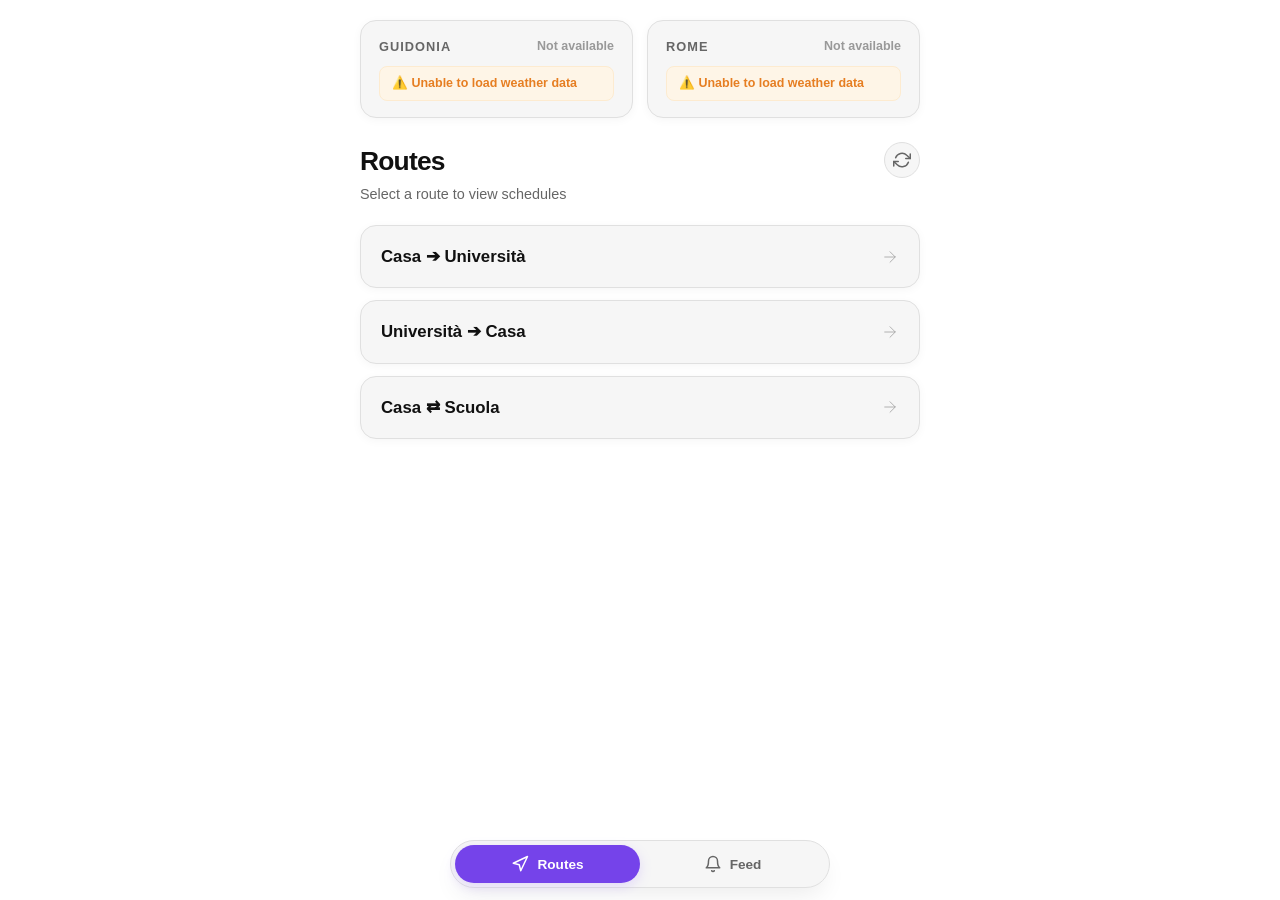
<file: index.html>
<!DOCTYPE html>
<html lang="en">
<head>
    <meta charset="UTF-8">
    <meta name="viewport" content="width=device-width, initial-scale=1.0, viewport-fit=cover">
    <link rel="manifest" href="manifest.json">
    <meta name="theme-color" content="#000000">
    <title>Tratal | Home</title>
    <style>
        :root {
            /* Light Theme Palette */
            --bg: #ffffff;
            --surface: #f6f6f6;
            --surface-hover: #ededed;
            --border: #e0e0e0;
            --border-hover: #cccccc;
            
            --text-main: #111111;
            --text-muted: #666666;
            --text-subtle: #999999;
            
            --primary: #7543ea;
            --primary-light: #f1ecfe;
            --primary-border: #d8c8fc;

            --danger-bg: #fdeded;
            --danger-text: #e53935;
            --danger-border: #fbcfe8;

            --warning-bg: #fef5e7;
            --warning-text: #e67e22;
            --warning-border: #fdebd0;

            --info-bg: #f1ecfe;
            --info-text: #7543ea;
            --info-border: #d8c8fc;

            --success-bg: #edf7ed;
            --success-text: #2e7d32;
            --success-border: #c8e6c9;
            
            --radius-lg: 16px;
            --radius-md: 12px;
            --radius-sm: 8px;
            
            --shadow-subtle: 0 2px 10px rgba(0, 0, 0, 0.04);
            --shadow-elevated: 0 12px 24px -6px rgba(0, 0, 0, 0.08);
            --font: -apple-system, BlinkMacSystemFont, "SF Pro Display", "SF Pro Text", "Segoe UI", Roboto, Helvetica, sans-serif;
        }

        @media (prefers-color-scheme: dark) {
            :root {
                /* Dark Theme */
                --bg: #000000;
                --surface: #121212;
                --surface-hover: #1e1e1e;
                --border: #242424;
                --border-hover: #383838;
                
                --text-main: #ffffff;
                --text-muted: #a0a0a0;
                --text-subtle: #666666;
                
                --primary: #a882ff;
                --primary-light: rgba(168, 130, 255, 0.15);
                --primary-border: rgba(168, 130, 255, 0.35);

                --danger-bg: rgba(229, 57, 53, 0.2);
                --danger-text: #f87171;
                --danger-border: rgba(229, 57, 53, 0.4);

                --warning-bg: rgba(230, 126, 34, 0.2);
                --warning-text: #fbbf24;
                --warning-border: rgba(230, 126, 34, 0.4);

                --info-bg: rgba(168, 130, 255, 0.15);
                --info-text: #a882ff;
                --info-border: rgba(168, 130, 255, 0.35);

                --success-bg: rgba(46, 125, 50, 0.2);
                --success-text: #4ade80;
                --success-border: rgba(46, 125, 50, 0.4);
                
                --shadow-subtle: 0 2px 10px rgba(0, 0, 0, 0.8);
                --shadow-elevated: 0 12px 24px -6px rgba(0, 0, 0, 0.9);
            }
        }

        * {
            box-sizing: border-box;
            margin: 0;
            padding: 0;
            -webkit-tap-highlight-color: transparent;
        }

        body {
            font-family: var(--font);
            background-color: var(--bg);
            color: var(--text-main);
            line-height: 1.5;
            display: flex;
            flex-direction: column;
            min-height: 100vh;
            padding: 20px 16px calc(88px + env(safe-area-inset-bottom)) 16px;
            transition: background-color 0.3s ease, color 0.3s ease;
        }

        .container {
            max-width: 560px;
            margin: 0 auto;
            width: 100%;
        }

        /* Weather Widget */
        .weather-grid {
            display: grid;
            grid-template-columns: repeat(auto-fit, minmax(240px, 1fr));
            gap: 14px;
            margin-bottom: 24px;
            transition: all 0.3s ease;
        }

        .weather-card {
            background-color: var(--surface);
            border: 1px solid var(--border);
            border-radius: var(--radius-lg);
            padding: 16px 18px;
            display: flex;
            flex-direction: column;
            gap: 10px;
            text-decoration: none;
            color: inherit;
            box-shadow: var(--shadow-subtle);
            transition: transform 0.2s cubic-bezier(0.16, 1, 0.3, 1), 
                        border-color 0.2s ease, 
                        box-shadow 0.2s ease;
        }

        .weather-card:hover, .weather-card:focus-visible {
            transform: translateY(-2px);
            border-color: var(--border-hover);
            box-shadow: var(--shadow-elevated);
            outline: none;
        }

        .weather-header {
            display: flex;
            align-items: center;
            justify-content: space-between;
        }

        .weather-city {
            font-size: 0.8rem;
            font-weight: 700;
            color: var(--text-muted);
            text-transform: uppercase;
            letter-spacing: 0.08em;
        }

        .weather-condition {
            font-size: 0.78rem;
            font-weight: 600;
            color: var(--text-subtle);
        }

        .weather-body {
            display: flex;
            align-items: center;
            justify-content: space-between;
        }

        .weather-temp-group {
            display: flex;
            align-items: center;
            gap: 10px;
        }

        .weather-icon {
            font-size: 2.2rem;
            line-height: 1;
        }

        .weather-temp {
            font-size: 1.9rem;
            font-weight: 800;
            letter-spacing: -0.03em;
        }

        .weather-details {
            text-align: right;
            font-size: 0.78rem;
            color: var(--text-muted);
            line-height: 1.4;
            font-weight: 500;
        }

        .weather-alert-box {
            padding: 8px 12px;
            border-radius: var(--radius-sm);
            font-size: 0.78rem;
            font-weight: 600;
            display: flex;
            align-items: center;
            gap: 6px;
            line-height: 1.35;
        }

        .weather-alert-box.danger {
            background-color: var(--danger-bg);
            color: var(--danger-text);
            border: 1px solid var(--danger-border);
        }

        .weather-alert-box.warning {
            background-color: var(--warning-bg);
            color: var(--warning-text);
            border: 1px solid var(--warning-border);
        }

        .weather-alert-box.ok {
            background-color: var(--success-bg);
            color: var(--success-text);
            border: 1px solid var(--success-border);
        }

        .skeleton {
            width: 100%;
            height: 48px;
            background: linear-gradient(90deg, var(--border) 25%, var(--surface-hover) 50%, var(--border) 75%);
            background-size: 200% 100%;
            animation: loading 1.5s infinite;
            border-radius: 8px;
        }

        @keyframes loading {
            0% { background-position: 200% 0; }
            100% { background-position: -200% 0; }
        }

        /* App Header */
        header {
            margin-bottom: 20px;
            display: flex;
            align-items: flex-start;
            justify-content: space-between;
        }

        header h1 {
            font-size: 1.65rem;
            font-weight: 700;
            letter-spacing: -0.03em;
            color: var(--text-main);
        }

        header p {
            color: var(--text-muted);
            font-size: 0.9rem;
            margin-top: 2px;
        }

        .btn-refresh {
            background-color: var(--surface);
            border: 1px solid var(--border);
            color: var(--text-muted);
            padding: 8px;
            border-radius: 50%;
            cursor: pointer;
            display: flex;
            align-items: center;
            justify-content: center;
            transition: all 0.2s ease;
        }

        .btn-refresh:hover {
            color: var(--primary);
            border-color: var(--primary-border);
            background-color: var(--surface-hover);
        }

        .btn-refresh.spinning svg {
            animation: spin 0.8s linear infinite;
        }

        @keyframes spin {
            from { transform: rotate(0deg); }
            to { transform: rotate(360deg); }
        }

        /* Tab Content Transitions */
        .tab-content {
            display: none;
            opacity: 0;
            transform: translateY(6px);
            transition: opacity 0.25s cubic-bezier(0.16, 1, 0.3, 1), transform 0.25s cubic-bezier(0.16, 1, 0.3, 1);
        }

        .tab-content.active {
            display: block;
            opacity: 1;
            transform: translateY(0);
        }

        /* Routes Layout */
        .routes-list {
            display: flex;
            flex-direction: column;
            gap: 12px;
        }

        .route-card {
            background-color: var(--surface);
            border: 1px solid var(--border);
            border-radius: var(--radius-lg);
            padding: 18px 20px;
            text-decoration: none;
            color: inherit;
            display: flex;
            flex-direction: column;
            gap: 12px;
            box-shadow: var(--shadow-subtle);
            transition: transform 0.2s cubic-bezier(0.16, 1, 0.3, 1), 
                        border-color 0.2s ease, 
                        box-shadow 0.2s ease;
        }

        .route-card:hover, .route-card:focus-visible {
            transform: translateY(-2px);
            border-color: var(--primary-border);
            box-shadow: var(--shadow-elevated);
            outline: none;
        }

        .route-header {
            display: flex;
            align-items: center;
            justify-content: space-between;
        }

        .route-title {
            font-size: 1.05rem;
            font-weight: 600;
        }

        .route-icon-arrow {
            width: 18px;
            height: 18px;
            stroke: var(--text-subtle);
            transition: transform 0.2s ease, stroke 0.2s ease;
        }

        .route-card:hover .route-icon-arrow {
            transform: translateX(3px);
            stroke: var(--primary);
        }

        .badges-container {
            display: flex;
            flex-wrap: wrap;
            gap: 6px;
        }

        .badge {
            font-size: 0.725rem;
            font-weight: 600;
            padding: 3px 9px;
            border-radius: 9999px;
            background-color: var(--bg);
            color: var(--text-muted);
            border: 1px solid var(--border);
        }

        /* Feed Section */
        .feed-list {
            display: flex;
            flex-direction: column;
            gap: 12px;
        }

        .feed-card {
            background-color: var(--surface);
            border: 1px solid var(--border);
            border-radius: var(--radius-lg);
            padding: 18px 20px;
            box-shadow: var(--shadow-subtle);
            transition: transform 0.2s ease;
        }

        .feed-card.type-danger {
            border-left: 4px solid var(--danger-text);
        }

        .feed-card.type-warning {
            border-left: 4px solid var(--warning-text);
        }

        .feed-card.type-info {
            border-left: 4px solid var(--primary);
        }

        .feed-card.type-success {
            border-left: 4px solid var(--success-text);
        }

        .feed-meta {
            display: flex;
            align-items: center;
            justify-content: space-between;
            margin-bottom: 8px;
        }

        .feed-tags {
            display: flex;
            align-items: center;
            gap: 6px;
        }

        .tag-badge {
            font-size: 0.7rem;
            font-weight: 700;
            text-transform: uppercase;
            letter-spacing: 0.05em;
            padding: 2px 8px;
            border-radius: var(--radius-sm);
        }

        .tag-danger {
            background-color: var(--danger-bg);
            color: var(--danger-text);
            border: 1px solid var(--danger-border);
        }

        .tag-warning {
            background-color: var(--warning-bg);
            color: var(--warning-text);
            border: 1px solid var(--warning-border);
        }

        .tag-info {
            background-color: var(--info-bg);
            color: var(--info-text);
            border: 1px solid var(--info-border);
        }

        .tag-success {
            background-color: var(--success-bg);
            color: var(--success-text);
            border: 1px solid var(--success-border);
        }

        .feed-time {
            font-size: 0.75rem;
            color: var(--text-subtle);
            font-weight: 500;
        }

        .feed-card h2 {
            font-size: 1.025rem;
            font-weight: 600;
            margin-bottom: 6px;
            color: var(--text-main);
        }

        .feed-card p {
            font-size: 0.88rem;
            color: var(--text-muted);
            line-height: 1.5;
        }

        .feed-action-link {
            display: inline-flex;
            align-items: center;
            gap: 4px;
            margin-top: 10px;
            font-size: 0.8rem;
            font-weight: 600;
            color: var(--primary);
            text-decoration: none;
        }

        .feed-action-link:hover {
            text-decoration: underline;
        }

        .empty-feed {
            text-align: center;
            padding: 40px 20px;
            color: var(--text-muted);
            background-color: var(--surface);
            border: 1px dashed var(--border);
            border-radius: var(--radius-lg);
        }

        .bottom-nav-wrapper {
            position: fixed;
            bottom: 0;
            left: 0;
            right: 0;
            display: flex;
            justify-content: center;
            padding: 0 16px calc(12px + env(safe-area-inset-bottom)) 16px;
            pointer-events: none;
            z-index: 100;
        }

        .bottom-nav {
            pointer-events: auto;
            background-color: var(--surface);
            border: 1px solid var(--border);
            backdrop-filter: blur(16px);
            -webkit-backdrop-filter: blur(16px);
            display: flex;
            border-radius: 9999px;
            padding: 4px;
            box-shadow: var(--shadow-elevated);
            width: 100%;
            max-width: 380px;
        }

        .nav-btn {
            flex: 1;
            background: none;
            border: none;
            color: var(--text-muted);
            display: flex;
            align-items: center;
            justify-content: center;
            gap: 8px;
            font-size: 0.85rem;
            font-weight: 600;
            font-family: inherit;
            cursor: pointer;
            padding: 10px 16px;
            border-radius: 9999px;
            transition: all 0.2s cubic-bezier(0.16, 1, 0.3, 1);
        }

        .nav-btn svg {
            width: 18px;
            height: 18px;
            stroke-width: 2;
            stroke: currentColor;
            fill: none;
        }

        .nav-btn.active {
            background-color: var(--primary);
            color: #ffffff;
            box-shadow: 0 4px 12px rgba(168, 130, 255, 0.25);
        }
    </style>
</head>
<body>

    <div class="container" id="app-container">
        
        <div class="weather-grid" id="weather-grid" aria-label="Weather Information">
            <a href="https://www.ilmeteo.it/meteo/Guidonia" target="_blank" rel="noopener noreferrer" class="weather-card" id="weather-card-guidonia">
                <div class="weather-header">
                    <span class="weather-city">Guidonia</span>
                    <span class="weather-condition">Loading...</span>
                </div>
                <div class="weather-body">
                    <div class="skeleton"></div>
                </div>
            </a>
            <a href="https://www.ilmeteo.it/meteo/Roma" target="_blank" rel="noopener noreferrer" class="weather-card" id="weather-card-roma">
                <div class="weather-header">
                    <span class="weather-city">Rome</span>
                    <span class="weather-condition">Loading...</span>
                </div>
                <div class="weather-body">
                    <div class="skeleton"></div>
                </div>
            </a>
        </div>

        <header id="app-header">
            <div>
                <h1 id="page-title">Routes</h1>
                <p id="page-subtitle">Select a route to view schedules</p>
            </div>
            <button class="btn-refresh" id="refresh-btn" onclick="refreshData()" title="Refresh data" aria-label="Reload feed and weather">
                <svg width="18" height="18" viewBox="0 0 24 24" fill="none" stroke="currentColor" stroke-width="2" stroke-linecap="round" stroke-linejoin="round">
                    <polyline points="23 4 23 10 17 10"></polyline>
                    <polyline points="1 20 1 14 7 14"></polyline>
                    <path d="M3.51 9a9 9 0 0 1 14.85-3.36L23 10M1 14l4.64 4.36A9 9 0 0 0 20.49 15"></path>
                </svg>
            </button>
        </header>

        <main>
            <!-- Routes Section -->
<section id="section-percorsi" class="tab-content active" role="tabpanel" aria-labelledby="btn-percorsi" aria-hidden="false">
    <div class="routes-list" id="routes-container">
        <div class="skeleton"></div>
    </div>
</section>

            <!-- Feed Section -->
            <section id="section-feed" class="tab-content" role="tabpanel" aria-labelledby="btn-feed" aria-hidden="true">
                <div class="feed-list" id="feed-container">
                    <div class="empty-feed">Scanning live alerts...</div>
                </div>
            </section>
        </main>
    </div>

    <!-- Bottom Navigation Bar -->
    <div class="bottom-nav-wrapper">
        <nav class="bottom-nav" role="tablist">
            <button type="button" class="nav-btn active" id="btn-percorsi" role="tab" aria-selected="true" aria-controls="section-percorsi" onclick="showTab('percorsi')">
                <svg viewBox="0 0 24 24" stroke-linecap="round" stroke-linejoin="round">
                    <polygon points="3 11 22 2 13 21 11 13 3 11"></polygon>
                </svg>
                <span>Routes</span>
            </button>
            <button type="button" class="nav-btn" id="btn-feed" role="tab" aria-selected="false" aria-controls="section-feed" onclick="showTab('feed')">
                <svg viewBox="0 0 24 24" stroke-linecap="round" stroke-linejoin="round">
                    <path d="M18 8A6 6 0 0 0 6 8c0 7-3 9-3 9h18s-3-2-3-9"></path>
                    <path d="M13.73 21a2 2 0 0 1-3.46 0"></path>
                </svg>
                <span>Feed</span>
            </button>
        </nav>
    </div>

    <script>
        let allFeedItems = [];

        function parseCleanText(htmlString) {
            if (!htmlString) return '';
            const parser = new DOMParser();
            const doc = parser.parseFromString(htmlString, 'text/html');
            return (doc.body.textContent || '').trim();
        }

        const transportAlertsBase = [
            {
                id: 'sciopero-garanzia',
                category: 'scioperi',
                isStrike: true,
                type: 'danger',
                tag: '🚨 Strike & Guarantees',
                tagClass: 'tag-danger',
                time: 'Always Valid Info',
                title: 'Public Transit Guaranteed Hours',
                description: 'In case of an announced strike for ATAC, Cotral, or Trenitalia, services are GUARANTEED exclusively during the 06:00-09:00 and 17:00-20:00 time slots.',
                link: 'https://www.commissionegaranziasciopero.it/'
            },
            {
                id: 'fl2-base',
                category: 'fl2',
                isStrike: false,
                type: 'info',
                tag: 'FL2 Line',
                tagClass: 'tag-info',
                time: 'Route Status',
                title: 'FL2 Roma Tiburtina ⇄ Guidonia ⇄ Tivoli',
                description: 'Commuter trains operating on the Rome-Guidonia route. Check station monitors or Trenitalia Infomobilità for real-time delay updates.',
                link: 'https://www.trenitalia.com/it/informazioni/infomobilita/notizie-infomobilita.html'
            },
            {
                id: 'cotral-base',
                category: 'cotral',
                isStrike: false,
                type: 'info',
                tag: 'Cotral',
                tagClass: 'tag-info',
                time: 'Route Status',
                title: 'Guidonia - Roma Ponte Mammolo Routes',
                description: 'Intercity bus service active along the Tiburtina route. Timetables may vary depending on highway traffic.',
                link: 'https://www.cotralspa.it/'
            },
            {
                id: 'atac-base',
                category: 'atac',
                isStrike: false,
                type: 'info',
                tag: 'ATAC & Metro',
                tagClass: 'tag-info',
                time: 'Route Status',
                title: 'Rome Metro Network (A, B/B1, C)',
                description: 'Regular service on metro lines with FL2 interchange at Roma Tiburtina station.',
                link: 'https://www.atac.roma.it/'
            }
        ];

        function sortFeedByHierarchy(items) {
            return items.sort((a, b) => {
                const getScore = (item) => {
                    if (item.isStrike || item.category === 'scioperi') return 1;
                    if (item.type === 'danger' || item.type === 'warning') return 2;
                    return 3;
                };
                return getScore(a) - getScore(b);
            });
        }

        async function fetchLiveRSS() {
            const rssUrl = 'https://astralmobilita.it/feed/';
            const proxyUrl = `https://api.rss2json.com/v1/api.json?rss_url=${encodeURIComponent(rssUrl)}`;
            
            try {
                const res = await fetch(proxyUrl);
                const data = await res.json();
                
                if (data && data.status === 'ok' && data.items && data.items.length > 0) {
                    return data.items.map((item, idx) => {
                        const fullText = (item.title + " " + item.description).toLowerCase();
                        const isStrike = /sciopero|agitazione|astensione|proclamato|strike/i.test(fullText);
                        const isFL2 = /fl2|guidonia|tivoli|roma-pescara|tiburtina/i.test(fullText);
                        const isCotral = /cotral/i.test(fullText);
                        const isAtac = /atac|metro|bus/i.test(fullText);

                        let cat = 'atac';
                        let tag = 'Lazio Mobility';
                        if (isStrike) { cat = 'scioperi'; tag = '🚨 Live Strike'; }
                        else if (isFL2) { cat = 'fl2'; tag = 'FL2 Trenitalia'; }
                        else if (isCotral) { cat = 'cotral'; tag = 'Cotral'; }
                        else if (isAtac) { cat = 'atac'; tag = 'ATAC Roma'; }

                        const rawClean = parseCleanText(item.description);
                        const cleanDesc = rawClean.length > 160 ? rawClean.substring(0, 160) + '...' : rawClean;

                        return {
                            id: `rss-${idx}`,
                            category: cat,
                            isStrike: isStrike,
                            type: isStrike ? 'danger' : 'warning',
                            tag: tag,
                            tagClass: isStrike ? 'tag-danger' : 'tag-warning',
                            time: item.pubDate ? new Date(item.pubDate).toLocaleTimeString([], {hour: '2-digit', minute:'2-digit'}) : 'Today',
                            title: parseCleanText(item.title),
                            description: cleanDesc,
                            link: item.link
                        };
                    });
                }
            } catch(e) {
                console.warn("Unable to fetch live RSS feed:", e);
            }
            return [];
        }

        async function fetchWeatherAndAlerts() {
            const locations = [
                { cardId: 'weather-card-guidonia', name: 'Guidonia', lat: 41.9961, lon: 12.7214 },
                { cardId: 'weather-card-roma', name: 'Rome', lat: 41.8919, lon: 12.5113 }
            ];

            const getWeatherInfo = (code) => {
                if (code === 0) return { icon: '☀️', text: 'Clear' };
                if (code === 1) return { icon: '🌤️', text: 'Mainly Clear' };
                if (code === 2) return { icon: '⛅', text: 'Partly Cloudy' };
                if (code === 3) return { icon: '☁️', text: 'Overcast' };
                if (code === 45 || code === 48) return { icon: '🌫️', text: 'Fog' };
                if (code >= 51 && code <= 57) return { icon: '🌧️', text: 'Drizzle' };
                if (code >= 61 && code <= 67) return { icon: '🌧️', text: 'Rain' };
                if (code >= 71 && code <= 77) return { icon: '❄️', text: 'Snow' };
                if (code >= 80 && code <= 82) return { icon: '🌦️', text: 'Rain Showers' };
                if (code >= 85 && code <= 86) return { icon: '🌨️', text: 'Snow Showers' };
                if (code >= 95) return { icon: '⛈️', text: 'Thunderstorm' };
                return { icon: '🌡️', text: 'Weather' };
            };

            for (const loc of locations) {
                const cardEl = document.getElementById(loc.cardId);
                if (!cardEl) continue;

                try {
                    const res = await fetch(`https://api.open-meteo.com/v1/forecast?latitude=${loc.lat}&longitude=${loc.lon}&current=temperature_2m,weather_code,wind_speed_10m&daily=precipitation_probability_max&timezone=Europe%2FRome`);
                    const data = await res.json();
                    
                    if (data && data.current) {
                        const temp = Math.round(data.current.temperature_2m);
                        const code = data.current.weather_code;
                        const weatherInfo = getWeatherInfo(code);
                        const precipProb = data.daily?.precipitation_probability_max?.[0] || 0;
                        const wind = Math.round(data.current.wind_speed_10m || 0);

                        let alertBadgeHtml = '';
                        if (code >= 80 || wind > 50) {
                            alertBadgeHtml = `<div class="weather-alert-box danger">🚨 Alert: Thunderstorm / High Winds (${wind} km/h)</div>`;
                        } else if (code >= 61 || precipProb > 50 || wind > 30) {
                            alertBadgeHtml = `<div class="weather-alert-box warning">⚠️ Warning: Rain (${precipProb}%) / Wind (${wind} km/h)</div>`;
                        } else {
                            alertBadgeHtml = `<div class="weather-alert-box ok">🌤️ Regular weather conditions</div>`;
                        }

                        cardEl.innerHTML = `
                            <div class="weather-header">
                                <span class="weather-city">${loc.name}</span>
                                <span class="weather-condition">${weatherInfo.text}</span>
                            </div>
                            <div class="weather-body">
                                <div class="weather-temp-group">
                                    <span class="weather-icon">${weatherInfo.icon}</span>
                                    <span class="weather-temp">${temp}°C</span>
                                </div>
                                <div class="weather-details">
                                    <div>☔ Rain: ${precipProb}%</div>
                                    <div>💨 Wind: ${wind} km/h</div>
                                </div>
                            </div>
                            ${alertBadgeHtml}
                        `;
                    }
                } catch (e) {
                    cardEl.innerHTML = `
                        <div class="weather-header">
                            <span class="weather-city">${loc.name}</span>
                            <span class="weather-condition">Not available</span>
                        </div>
                        <div class="weather-alert-box warning">⚠️ Unable to load weather data</div>
                    `;
                }
            }
        }

        async function loadAllFeedData() {
            const [liveRssItems] = await Promise.all([
                fetchLiveRSS(),
                fetchWeatherAndAlerts()
            ]);

            const combined = [...liveRssItems, ...transportAlertsBase];
            const unique = Array.from(new Map(combined.map(item => [item.id, item])).values());

            allFeedItems = sortFeedByHierarchy(unique);
            renderFeed();
        }

        function showTab(tab) {
            const percorsiSec = document.getElementById('section-percorsi');
            const feedSec = document.getElementById('section-feed');
            const btnPercorsi = document.getElementById('btn-percorsi');
            const btnFeed = document.getElementById('btn-feed');
            const title = document.getElementById('page-title');
            const subtitle = document.getElementById('page-subtitle');
            const weatherGrid = document.getElementById('weather-grid');
            const headerEl = document.getElementById('app-header');

            if (tab === 'percorsi') {
                // Sposta il meteo sopra l'intestazione
                if (weatherGrid && headerEl) {
                    headerEl.before(weatherGrid);
                }

                feedSec.classList.remove('active');
                feedSec.setAttribute('aria-hidden', 'true');

                setTimeout(() => { 
                    percorsiSec.classList.add('active'); 
                    percorsiSec.setAttribute('aria-hidden', 'false');
                }, 50);

                btnPercorsi.classList.add('active');
                btnPercorsi.setAttribute('aria-selected', 'true');
                btnFeed.classList.remove('active');
                btnFeed.setAttribute('aria-selected', 'false');

                title.textContent = "Routes";
                subtitle.textContent = "Select a route to view schedules";
            } else {
                
                if (weatherGrid && headerEl) {
                    headerEl.after(weatherGrid);
                }

                percorsiSec.classList.remove('active');
                percorsiSec.setAttribute('aria-hidden', 'true');

                setTimeout(() => { 
                    feedSec.classList.add('active'); 
                    feedSec.setAttribute('aria-hidden', 'false');
                }, 50);

                btnFeed.classList.add('active');
                btnFeed.setAttribute('aria-selected', 'true');
                btnPercorsi.classList.remove('active');
                btnPercorsi.setAttribute('aria-selected', 'false');

                title.textContent = "Mobility Feed";
                subtitle.textContent = "Strikes, live alerts, and line status";
            }
        }

        function renderFeed() {
            const container = document.getElementById('feed-container');

            if (allFeedItems.length === 0) {
                container.innerHTML = `
                    <div class="empty-feed">
                        No mobility alerts at the moment.
                    </div>
                `;
                return;
            }

            container.innerHTML = allFeedItems.map(item => `
                <article class="feed-card type-${item.type}">
                    <div class="feed-meta">
                        <div class="feed-tags">
                            <span class="tag-badge ${item.tagClass}">${item.tag}</span>
                        </div>
                        <span class="feed-time">${item.time}</span>
                    </div>
                    <h2>${item.title}</h2>
                    <p>${item.description}</p>
                    ${item.link ? `
                        <a href="${item.link}" target="_blank" rel="noopener noreferrer" class="feed-action-link">
                            Official details ➔
                        </a>
                    ` : ''}
                </article>
            `).join('');
        }

        async function refreshData() {
            const btn = document.getElementById('refresh-btn');
            btn.classList.add('spinning');
            try {
                await loadAllFeedData();
            } finally {
                setTimeout(() => { btn.classList.remove('spinning'); }, 500);
            }
        }

        loadAllFeedData();

        if ('serviceWorker' in navigator) {
            navigator.serviceWorker.register('sw.js').catch(() => {});
        }

        async function loadRoutesList() {
    const container = document.getElementById('routes-container');
    if (!container) return;

    try {
        const res = await fetch('routes.json');
        const routes = await res.json();

        container.innerHTML = routes.map(route => `
            <a href="route.html?id=${route.id}" class="route-card">
                <div class="route-header">
                    <span class="route-title">${route.title}</span>
                    <svg class="route-icon-arrow" viewBox="0 0 24 24" fill="none" stroke-linecap="round" stroke-linejoin="round">
                        <line x1="5" y1="12" x2="19" y2="12"></line>
                        <polyline points="12 5 19 12 12 19"></polyline>
                    </svg>
                </div>
            </a>
        `).join('');
    } catch (e) {
        container.innerHTML = `<div class="empty-feed">Error in loading routes.json</div>`;
    }
}


loadRoutesList();
    </script>
</body>
</html>
</file>
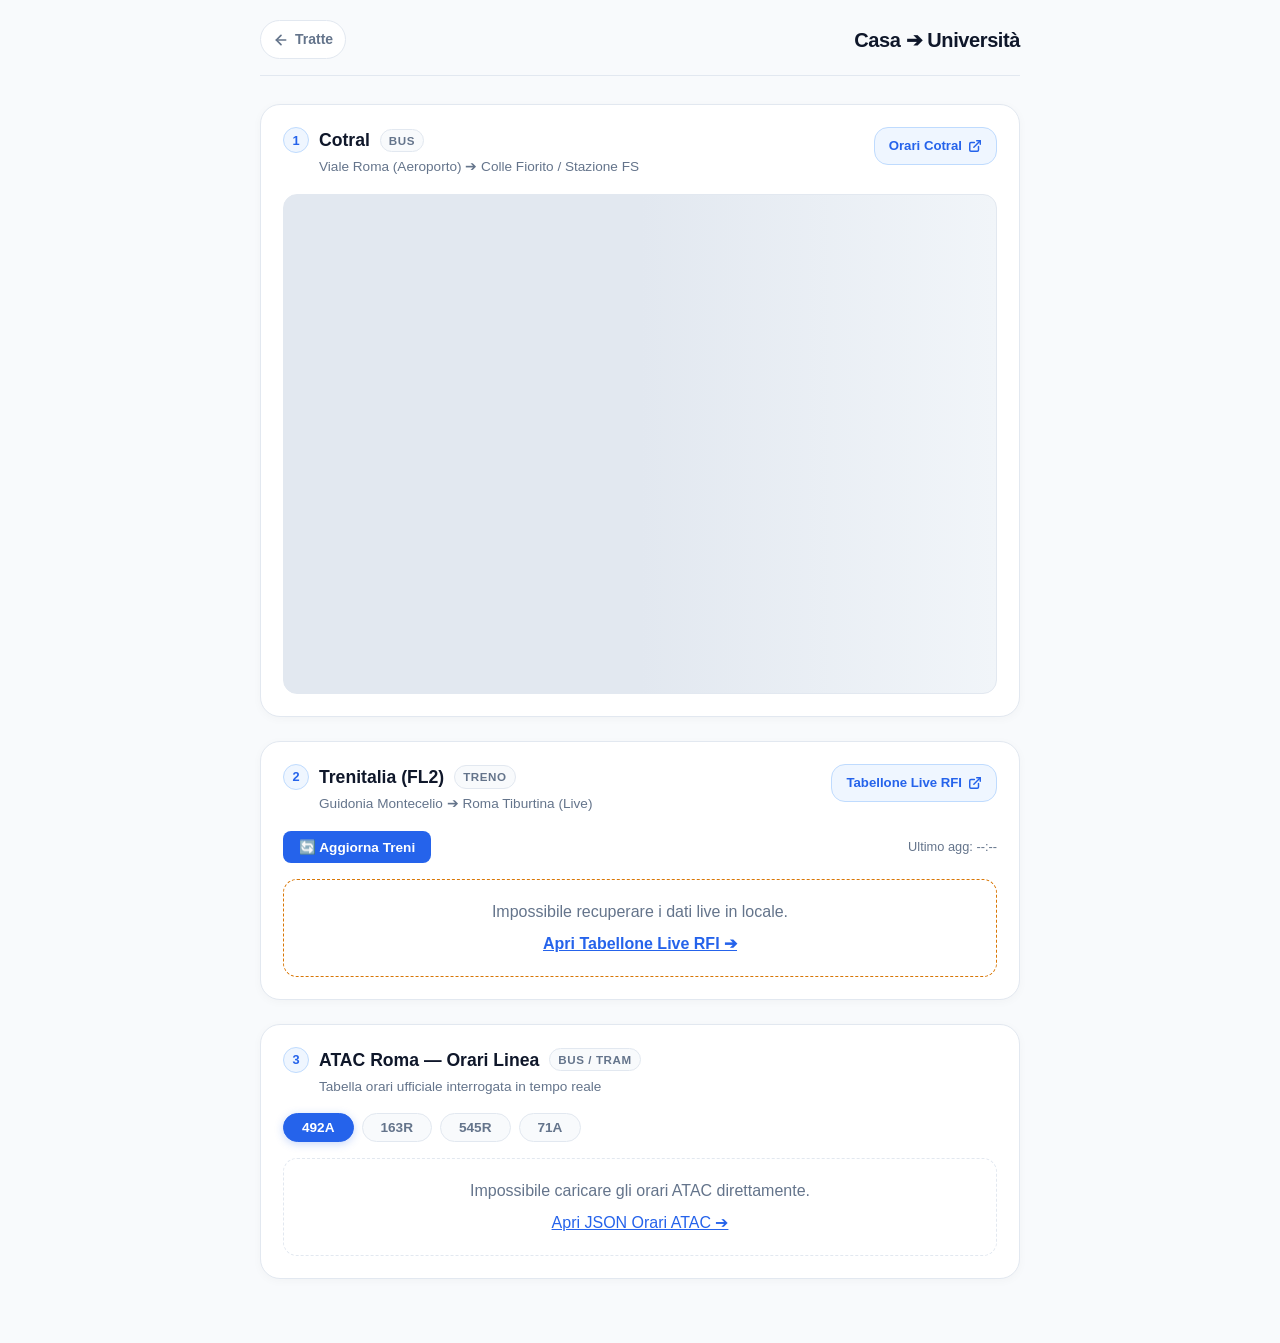
<file: casa-uni.html>
<!DOCTYPE html>
<html lang="it">
<head>
    <meta charset="UTF-8">
    <meta name="viewport" content="width=device-width, initial-scale=1.0, viewport-fit=cover">
    <link rel="manifest" href="manifest.json">
    <meta name="theme-color" content="#0f172a">
    <title>Casa ➔ Università | Orari</title>
    <style>
        :root {
            --bg: #f8fafc;
            --surface: #ffffff;
            --surface-hover: #f1f5f9;
            --border: #e2e8f0;
            --border-hover: #cbd5e1;
            
            --text-main: #0f172a;
            --text-muted: #64748b;
            --text-subtle: #94a3b8;
            
            --primary: #2563eb;
            --primary-light: #eff6ff;
            --primary-border: #bfdbfe;

            --success: #16a34a;
            --success-bg: #f0fdf4;
            --warning: #d97706;
            --warning-bg: #fffbeb;
            
            --radius-lg: 20px;
            --radius-md: 14px;
            --radius-sm: 8px;
            
            --shadow-subtle: 0 2px 10px rgba(0, 0, 0, 0.03);
            --shadow-elevated: 0 12px 24px -6px rgba(0, 0, 0, 0.06);
            --font: -apple-system, BlinkMacSystemFont, "SF Pro Display", "SF Pro Text", "Segoe UI", Roboto, Helvetica, sans-serif;
        }

        @media (prefers-color-scheme: dark) {
            :root {
                --bg: #090d16;
                --surface: #131b2e;
                --surface-hover: #1c2742;
                --border: #1e293b;
                --border-hover: #334155;
                
                --text-main: #f8fafc;
                --text-muted: #94a3b8;
                --text-subtle: #64748b;
                
                --primary: #3b82f6;
                --primary-light: rgba(59, 130, 246, 0.12);
                --primary-border: rgba(59, 130, 246, 0.3);

                --success: #4ade80;
                --success-bg: rgba(74, 222, 128, 0.1);
                --warning: #fbbf24;
                --warning-bg: rgba(251, 191, 36, 0.1);
                
                --shadow-subtle: 0 2px 10px rgba(0, 0, 0, 0.2);
                --shadow-elevated: 0 12px 24px -6px rgba(0, 0, 0, 0.4);
            }
        }

        * {
            box-sizing: border-box;
            margin: 0;
            padding: 0;
            -webkit-tap-highlight-color: transparent;
        }

        body {
            font-family: var(--font);
            background-color: var(--bg);
            color: var(--text-main);
            line-height: 1.5;
            display: flex;
            flex-direction: column;
            min-height: 100vh;
            padding: 20px 16px 40px 16px;
            transition: background-color 0.3s ease, color 0.3s ease;
        }

        .container {
            max-width: 760px;
            margin: 0 auto;
            width: 100%;
        }

        /* Top Header Navigation */
        header {
            display: flex;
            align-items: center;
            justify-content: space-between;
            margin-bottom: 28px;
            padding-bottom: 16px;
            border-bottom: 1px solid var(--border);
        }

        .back-btn {
            text-decoration: none;
            color: var(--text-muted);
            font-weight: 600;
            font-size: 0.875rem;
            display: inline-flex;
            align-items: center;
            gap: 6px;
            padding: 8px 12px;
            border-radius: 9999px;
            background-color: var(--surface);
            border: 1px solid var(--border);
            transition: all 0.2s cubic-bezier(0.16, 1, 0.3, 1);
        }

        .back-btn:hover, .back-btn:focus-visible {
            color: var(--primary);
            border-color: var(--primary-border);
            background-color: var(--primary-light);
            outline: none;
        }

        .back-btn svg {
            width: 16px;
            height: 16px;
            stroke: currentColor;
            stroke-width: 2.5;
            fill: none;
        }

        .page-title {
            font-size: 1.25rem;
            font-weight: 700;
            letter-spacing: -0.02em;
            color: var(--text-main);
        }

        /* Timeline Step Card */
        .step-card {
            background-color: var(--surface);
            border: 1px solid var(--border);
            border-radius: var(--radius-lg);
            padding: 22px;
            margin-bottom: 24px;
            box-shadow: var(--shadow-subtle);
            position: relative;
            transition: border-color 0.2s ease, box-shadow 0.2s ease;
        }

        .step-card:hover {
            border-color: var(--border-hover);
        }

        .step-header {
            display: flex;
            justify-content: space-between;
            align-items: flex-start;
            margin-bottom: 16px;
            gap: 12px;
            flex-wrap: wrap;
        }

        .step-title-group {
            display: flex;
            flex-direction: column;
            gap: 4px;
        }

        .step-title {
            font-size: 1.1rem;
            font-weight: 700;
            display: flex;
            align-items: center;
            gap: 10px;
        }

        .step-number {
            display: inline-flex;
            align-items: center;
            justify-content: center;
            width: 26px;
            height: 26px;
            border-radius: 50%;
            background-color: var(--primary-light);
            color: var(--primary);
            font-size: 0.8rem;
            font-weight: 700;
            border: 1px solid var(--primary-border);
        }

        .badge {
            background-color: var(--bg);
            color: var(--text-muted);
            border: 1px solid var(--border);
            padding: 2px 8px;
            border-radius: 9999px;
            font-size: 0.725rem;
            font-weight: 600;
            text-transform: uppercase;
            letter-spacing: 0.05em;
        }

        .step-subtitle {
            font-size: 0.85rem;
            color: var(--text-muted);
            margin-left: 36px;
        }

        /* Action Link Button */
        .direct-btn {
            display: inline-flex;
            align-items: center;
            gap: 6px;
            padding: 8px 14px;
            background-color: var(--primary-light);
            color: var(--primary);
            border: 1px solid var(--primary-border);
            text-decoration: none;
            border-radius: var(--radius-md);
            font-size: 0.825rem;
            font-weight: 600;
            transition: all 0.2s cubic-bezier(0.16, 1, 0.3, 1);
        }

        .direct-btn:hover, .direct-btn:focus-visible {
            background-color: var(--primary);
            color: #ffffff;
            border-color: var(--primary);
            outline: none;
        }

        .direct-btn svg {
            width: 14px;
            height: 14px;
            stroke: currentColor;
            stroke-width: 2.5;
            fill: none;
        }

        /* Frame Containers */
        .iframe-container {
            position: relative;
            width: 100%;
            height: 500px;
            border-radius: var(--radius-md);
            overflow: hidden;
            border: 1px solid var(--border);
            background-color: var(--bg);
            background-image: linear-gradient(90deg, var(--border) 25%, var(--surface-hover) 50%, var(--border) 75%);
            background-size: 200% 100%;
            animation: skeleton-loading 1.5s infinite;
        }

        .iframe-container iframe {
            position: relative;
            z-index: 1;
            width: 100%;
            height: 100%;
            border: none;
        }

        /* Controls & Timetable Shared */
        .timetable-controls, .train-controls {
            display: flex;
            align-items: center;
            justify-content: space-between;
            gap: 12px;
            margin-bottom: 16px;
            flex-wrap: wrap;
        }

        .fetch-btn {
            padding: 8px 16px;
            background-color: var(--primary);
            color: #fff;
            border: none;
            border-radius: var(--radius-sm);
            font-weight: 600;
            font-size: 0.85rem;
            cursor: pointer;
            transition: opacity 0.2s;
        }

        .fetch-btn:hover {
            opacity: 0.9;
        }

        .update-label {
            font-size: 0.8rem;
            color: var(--text-muted);
        }

        /* Train Cards Design */
        .train-list {
            display: flex;
            flex-direction: column;
            gap: 10px;
        }

        .train-item {
            display: flex;
            align-items: center;
            justify-content: space-between;
            padding: 12px 16px;
            background-color: var(--bg);
            border: 1px solid var(--border);
            border-radius: var(--radius-md);
            gap: 12px;
        }

        .train-time-group {
            display: flex;
            flex-direction: column;
        }

        .train-time {
            font-size: 1.2rem;
            font-weight: 700;
            color: var(--primary);
        }

        .train-details {
            display: flex;
            flex-direction: column;
            flex: 1;
        }

        .train-dest {
            font-size: 0.9rem;
            font-weight: 600;
        }

        .train-meta {
            font-size: 0.78rem;
            color: var(--text-muted);
        }

        .status-badge {
            padding: 4px 10px;
            border-radius: 9999px;
            font-size: 0.75rem;
            font-weight: 700;
        }

        .status-badge.ontime {
            background-color: var(--success-bg);
            color: var(--success);
        }

        .status-badge.delay {
            background-color: var(--warning-bg);
            color: var(--warning);
        }

        /* Line Switcher Pills for ATAC */
        .lines-list {
            display: flex;
            gap: 8px;
            flex-wrap: wrap;
        }

        .line-btn {
            background-color: var(--bg);
            border: 1px solid var(--border);
            padding: 6px 18px;
            border-radius: 9999px;
            font-size: 0.85rem;
            font-weight: 600;
            color: var(--text-muted);
            cursor: pointer;
            transition: all 0.2s cubic-bezier(0.16, 1, 0.3, 1);
            font-family: inherit;
        }

        .line-btn:hover {
            border-color: var(--border-hover);
            color: var(--text-main);
        }

        .line-btn.active {
            background-color: var(--primary);
            color: #ffffff;
            border-color: var(--primary);
            box-shadow: 0 2px 8px rgba(37, 99, 235, 0.25);
        }

        .timetable-wrapper {
            margin-top: 10px;
            overflow-x: auto;
        }

        .atac-table {
            width: 100%;
            border-collapse: collapse;
            font-size: 0.9rem;
        }

        .atac-table th, .atac-table td {
            padding: 10px 14px;
            border-bottom: 1px solid var(--border);
            text-align: left;
        }

        .atac-table th {
            background-color: var(--primary-light);
            color: var(--primary);
            font-weight: 700;
            text-transform: uppercase;
            font-size: 0.75rem;
        }

        .atac-table td.hour-cell {
            font-weight: 700;
            width: 80px;
            color: var(--primary);
        }

        .atac-table td.minutes-cell {
            letter-spacing: 0.05em;
        }

        .timetable-placeholder {
            padding: 20px;
            text-align: center;
            color: var(--text-muted);
            border: 1px dashed var(--border);
            border-radius: var(--radius-md);
        }

        @keyframes skeleton-loading {
            0% { background-position: 200% 0; }
            100% { background-position: -200% 0; }
        }

        @media (max-width: 600px) {
            body { padding: 16px 12px 32px 12px; }
            .iframe-container { height: 420px; }
            .step-header { flex-direction: column; align-items: flex-start; }
            .direct-btn { width: 100%; justify-content: center; }
            .train-item { flex-direction: column; align-items: flex-start; }
            .status-badge { align-self: flex-end; }
        }
    </style>
</head>
<body>

    <div class="container">
        <!-- Navigation Header -->
        <header>
            <a href="index.html" class="back-btn" aria-label="Torna alle Tratte">
                <svg viewBox="0 0 24 24" stroke-linecap="round" stroke-linejoin="round">
                    <line x1="19" y1="12" x2="5" y2="12"></line>
                    <polyline points="12 19 5 12 12 5"></polyline>
                </svg>
                <span>Tratte</span>
            </a>
            <h1 class="page-title">Casa ➔ Università</h1>
        </header>

        <main>
            <!-- TAPPA 1: COTRAL -->
            <section class="step-card">
                <div class="step-header">
                    <div class="step-title-group">
                        <div class="step-title">
                            <span class="step-number">1</span>
                            <span>Cotral</span>
                            <span class="badge">Bus</span>
                        </div>
                        <p class="step-subtitle">Viale Roma (Aeroporto) ➔ Colle Fiorito / Stazione FS</p>
                    </div>
                    <a href="https://cotralspa.it/ricerca-orari/?search=bus&lang=it&departureStopId=60717&departureStopName=GUIDONIA%20|%20Viale%20Roma%20(Aeroporto)&departureLocalityId=8007880&departureLocalityName=Guidonia%20Montecelio&completed=true&lang=it&arriveStopId=60722&arriveStopName=GUIDONIA%20COLLE%20FIORITO%20|%20Stazione%20FS&arriveLocalityId=8007880&arriveLocalityName=Guidonia%20Montecelio&completed=true" target="_blank" rel="noopener noreferrer" class="direct-btn">
                        <span>Orari Cotral</span>
                        <svg viewBox="0 0 24 24" stroke-linecap="round" stroke-linejoin="round">
                            <path d="M18 13v6a2 2 0 0 1-2 2H5a2 2 0 0 1-2-2V8a2 2 0 0 1 2-2h6"></path>
                            <polyline points="15 3 21 3 21 9"></polyline>
                            <line x1="10" y1="14" x2="21" y2="3"></line>
                        </svg>
                    </a>
                </div>
                <div class="iframe-container">
                    <iframe src="https://cotralspa.it/ricerca-orari/?search=bus&lang=it&departureStopId=60717&departureStopName=GUIDONIA%20|%20Viale%20Roma%20(Aeroporto)&departureLocalityId=8007880&departureLocalityName=Guidonia%20Montecelio&completed=true&lang=it&arriveStopId=60722&arriveStopName=GUIDONIA%20COLLE%20FIORITO%20|%20Stazione%20FS&arriveLocalityId=8007880&arriveLocalityName=Guidonia%20Montecelio&completed=true" title="Orari Cotral Viale Roma - Stazione FS"></iframe>
                </div>
            </section>

            <!-- TAPPA 2: TRENITALIA (GUIDONIA ➔ ROMA TIBURTINA) -->
            <section class="step-card">
                <div class="step-header">
                    <div class="step-title-group">
                        <div class="step-title">
                            <span class="step-number">2</span>
                            <span>Trenitalia (FL2)</span>
                            <span class="badge">Treno</span>
                        </div>
                        <p class="step-subtitle">Guidonia Montecelio ➔ Roma Tiburtina (Live)</p>
                    </div>
                    <!-- Link mantenuto al tabellone ufficiale RFI -->
                    <a href="https://iechub.rfi.it/ArriviPartenze/ArrivalsDepartures/Monitor?Arrivals=False&Search=guidonia&PlaceId=3616" target="_blank" rel="noopener noreferrer" class="direct-btn">
                        <span>Tabellone Live RFI</span>
                        <svg viewBox="0 0 24 24" stroke-linecap="round" stroke-linejoin="round">
                            <path d="M18 13v6a2 2 0 0 1-2 2H5a2 2 0 0 1-2-2V8a2 2 0 0 1 2-2h6"></path>
                            <polyline points="15 3 21 3 21 9"></polyline>
                            <line x1="10" y1="14" x2="21" y2="3"></line>
                        </svg>
                    </a>
                </div>

                <div class="train-controls">
                    <button type="button" class="fetch-btn" onclick="loadTrenitaliaData()">🔄 Aggiorna Treni</button>
                    <span id="train-last-update" class="update-label">Ultimo agg: --:--</span>
                </div>

                <div id="train-list-container">
                    <div class="timetable-placeholder">Caricamento treni in corso...</div>
                </div>
            </section>

            <!-- TAPPA 3: ATAC TIMETABLE DINAMICO -->
            <section class="step-card">
                <div class="step-header">
                    <div class="step-title-group">
                        <div class="step-title">
                            <span class="step-number">3</span>
                            <span>ATAC Roma — Orari Linea</span>
                            <span class="badge">Bus / Tram</span>
                        </div>
                        <p class="step-subtitle">Tabella orari ufficiale interrogata in tempo reale</p>
                    </div>
                </div>

                <div class="timetable-controls">
                    <div class="lines-list">
                        <button type="button" class="line-btn active" onclick="selectPath('492A', this)">492A</button>
                        <button type="button" class="line-btn" onclick="selectPath('163R', this)">163R</button>
                        <button type="button" class="line-btn" onclick="selectPath('545R', this)">545R</button>
                        <button type="button" class="line-btn" onclick="selectPath('71A', this)">71A</button>
                    </div>
                    <input type="hidden" id="custom-path" value="492A">
                    <input type="hidden" id="days-offset" value="0">
                </div>

                <div id="timetable-wrapper" class="timetable-wrapper">
                    <div class="timetable-placeholder">Seleziona una linea o clicca "Carica Orari"</div>
                </div>
            </section>
        </main>
    </div>

    <!-- Script Integrazione Trenitalia & ATAC -->
    <script>
        // --- TAPPA 2: TRENITALIA (GUIDONIA S08023 ➔ ROMA TIBURTINA S08409) ---
        async function loadTrenitaliaData() {
            const container = document.getElementById('train-list-container');
            const updateLabel = document.getElementById('train-last-update');
            
            container.innerHTML = '<div class="timetable-placeholder">Caricamento partenze da Guidonia...</div>';

            const stationId = 'S08023'; // Guidonia-Montecelio
            const dateStr = new Date().toUTCString();
            const targetUrl = `http://www.viaggiatreno.it/infomobilita/resteasy/viaggiatreno/partenze/${stationId}/${dateStr}`;
            const proxyUrl = `https://corsproxy.io/?${encodeURIComponent(targetUrl)}`;

            try {
                let res = await fetch(proxyUrl);
                if (!res.ok) {
                    // Fallback proxy se corsproxy fallisce
                    res = await fetch(`https://api.allorigins.win/raw?url=${encodeURIComponent(targetUrl)}`);
                }
                
                const trains = await res.json();
                
                // Filtra solo i treni diretti a Roma (Tiburtina / Termini)
                const filterDest = ['ROMA', 'TIBURTINA', 'TERMINI'];
                const filtered = trains.filter(t => {
                    const dest = (t.destinazione || '').toUpperCase();
                    return filterDest.some(d => dest.includes(d));
                });

                const now = new Date();
                updateLabel.innerText = `Ultimo agg: ${now.toLocaleTimeString([], {hour: '2-digit', minute:'2-digit'})}`;

                if (!filtered || filtered.length === 0) {
                    container.innerHTML = '<div class="timetable-placeholder">Nessun treno in partenza per Roma nelle prossime ore.</div>';
                    return;
                }

                let html = '<div class="train-list">';
                filtered.slice(0, 8).forEach(t => {
                    const delay = t.ritardo || 0;
                    const statusClass = delay > 0 ? 'delay' : 'ontime';
                    const statusText = delay > 0 ? `+${delay} min` : 'In orario';
                    const track = t.binarioEffettivoPartenzaDescrizione || t.binarioProgrammatoPartenzaDescrizione || '--';

                    html += `
                        <div class="train-item">
                            <div class="train-time-group">
                                <span class="train-time">${t.compOrarioPartenza || '--:--'}</span>
                            </div>
                            <div class="train-details">
                                <span class="train-dest">${t.destinazione}</span>
                                <span class="train-meta">${t.compTipologiaTreno || 'REG'} ${t.numeroTreno} • Binario ${track}</span>
                            </div>
                            <span class="status-badge ${statusClass}">${statusText}</span>
                        </div>
                    `;
                });
                html += '</div>';

                container.innerHTML = html;

            } catch (err) {
                console.error("Errore fetch Trenitalia:", err);
                container.innerHTML = `
                    <div class="timetable-placeholder" style="border-color: var(--warning);">
                        Impossibile recuperare i dati live in locale.<br>
                        <a href="https://iechub.rfi.it/ArriviPartenze/ArrivalsDepartures/Monitor?Arrivals=False&Search=guidonia&PlaceId=3616" target="_blank" style="color:var(--primary); font-weight:600; margin-top:8px; display:inline-block;">Apri Tabellone Live RFI ➔</a>
                    </div>`;
            }
        }

        // --- TAPPA 3: ATAC TIMETABLE DINAMICO ---
        function selectPath(pathCode, btnElement) {
            document.getElementById('custom-path').value = pathCode;
            const buttons = document.querySelectorAll('.timetable-controls .line-btn');
            buttons.forEach(b => b.classList.remove('active'));
            if (btnElement) btnElement.classList.add('active');
            loadAtacTimetable();
        }

        async function loadAtacTimetable() {
            const pathCode = document.getElementById('custom-path').value.trim();
            const daysFromNow = document.getElementById('days-offset').value || '0';
            const container = document.getElementById('timetable-wrapper');

            if (!pathCode) return;
            container.innerHTML = '<div class="timetable-placeholder">Caricamento in corso...</div>';

            const endpoint = `https://viaggiacon.atac.roma.it/proxy/proxy.ashx?url=url.tpPortalPathTimetable/pathCode=${pathCode}&daysFromNow=${daysFromNow}`;

            try {
                const response = await fetch(endpoint);
                if (!response.ok) throw new Error('Errore di rete');
                
                const data = await response.json();
                if (data.status === 'ok' && Array.isArray(data.timinglist)) {
                    renderTimetable(data.timinglist, pathCode, daysFromNow);
                } else {
                    container.innerHTML = `<div class="timetable-placeholder">Nessun orario trovato per la linea ${pathCode}.</div>`;
                }
            } catch (err) {
                container.innerHTML = `
                    <div class="timetable-placeholder">
                        Impossibile caricare gli orari ATAC direttamente.<br>
                        <a href="${endpoint}" target="_blank" style="color:var(--primary); margin-top:8px; display:inline-block;">Apri JSON Orari ATAC ➔</a>
                    </div>`;
            }
        }

        function renderTimetable(timinglist, pathCode, days) {
            const container = document.getElementById('timetable-wrapper');

            const sortedList = [...timinglist].sort((a, b) => {
                const hA = parseInt(a.time, 10);
                const hB = parseInt(b.time, 10);
                const adjA = hA < 4 ? hA + 24 : hA;
                const adjB = hB < 4 ? hB + 24 : hB;
                return adjA - adjB;
            });

            let html = `
                <table class="atac-table">
                    <thead>
                        <tr>
                            <th>Ora</th>
                            <th>Minuti di passaggio (${pathCode})</th>
                        </tr>
                    </thead>
                    <tbody>`;

            sortedList.forEach(item => {
                const hourFormatted = item.time.padStart(2, '0');
                const minutesFormatted = item.minute ? item.minute.split(' ').join(', ') : '-';
                html += `
                    <tr>
                        <td class="hour-cell">${hourFormatted}</td>
                        <td class="minutes-cell">${minutesFormatted}</td>
                    </tr>`;
            });

            html += `</tbody></table>`;
            container.innerHTML = html;
        }

        // Avvio iniziale
        document.addEventListener('DOMContentLoaded', () => {
            loadTrenitaliaData();
            loadAtacTimetable();
        });

        // Service Worker
        if ('serviceWorker' in navigator) {
            navigator.serviceWorker.register('sw.js').catch(() => {});
        }
    </script>
</body>
</html>
</file>
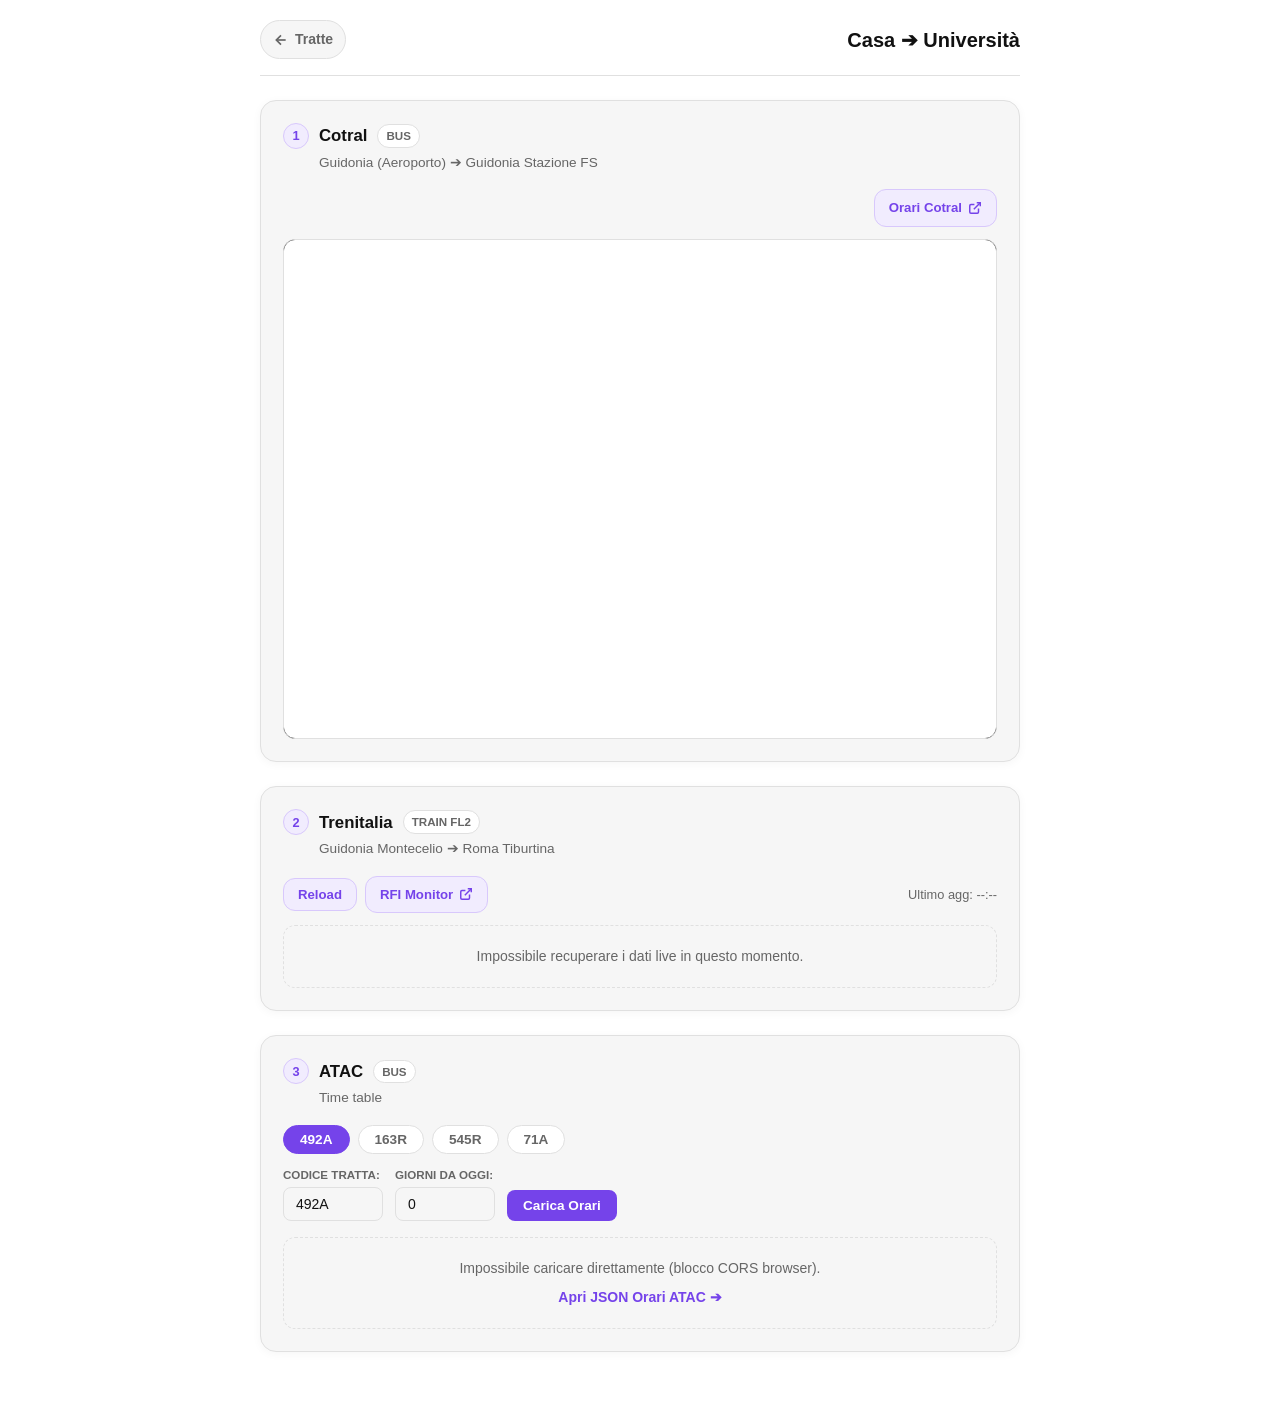
<file: casa-universitanew.html>
<!DOCTYPE html>
<html lang="en">
<head>
    <meta charset="UTF-8">
    <meta name="viewport" content="width=device-width, initial-scale=1.0, viewport-fit=cover">
    <link rel="manifest" href="manifest.json">
    <meta name="theme-color" content="#0f172a">
    <title>Casa ➔ Università | Orari</title>
    <link rel="stylesheet" href="style.css">
</head>
<body>

    <div class="container">
        <header>
            <a href="index.html" class="back-btn" aria-label="Torna alle Tratte">
                <svg viewBox="0 0 24 24" width="16" height="16" stroke="currentColor" stroke-width="2.5" fill="none"><line x1="19" y1="12" x2="5" y2="12"></line><polyline points="12 19 5 12 12 5"></polyline></svg>
                <span>Tratte</span>
            </a>
            <h1 class="page-title">Casa ➔ Università</h1>
        </header>

        <main>
            <!-- TAPPA 1: COTRAL -->
            <section class="step-card">
                <div class="step-header">
                    <div class="step-title-group">
                        <div class="step-title">
                            <span class="step-number">1</span>
                            <span>Cotral</span>
                            <span class="badge">Bus</span>
                        </div>
                        <p class="step-subtitle">Guidonia (Aeroporto) ➔ Guidonia Stazione FS</p>
                    </div>
                </div>

              
                <div data-cotral-url="https://cotralspa.it/ricerca-orari/?search=bus&lang=it&departureStopId=60717&departureStopName=GUIDONIA%20|%20Viale%20Roma%20(Aeroporto)&departureLocalityId=8007880&departureLocalityName=Guidonia%20Montecelio&completed=true&lang=it&arriveStopId=60722&arriveStopName=GUIDONIA%20COLLE%20FIORITO%20|%20Stazione%20FS&arriveLocalityId=8007880&arriveLocalityName=Guidonia%20Montecelio&completed=true" data-label="Orari Cotral"></div>
            </section>

            <!-- TAPPA 2: TRENITALIA -->
            <section class="step-card">
                <div class="step-header">
                    <div class="step-title-group">
                        <div class="step-title">
                            <span class="step-number">2</span>
                            <span>Trenitalia</span>
                            <span class="badge">Train FL2</span>
                        </div>
                        <p class="step-subtitle">Guidonia Montecelio ➔ Roma Tiburtina</p>
                    </div>
                </div>

                <!-- ID STATION, TRAIN FILTER, MONITOR -->
                <div data-treni-station="S08023" data-treni-filter="ROMA,TIBURTINA,TERMINI" data-rfi-url="https://iechub.rfi.it/ArriviPartenze/ArrivalsDepartures/Monitor?Arrivals=False&Search=guidonia&PlaceId=3616"></div>
            </section>

            <!-- TAPPA 3: ATAC -->
            <section class="step-card">
                <div class="step-header">
                    <div class="step-title-group">
                        <div class="step-title">
                            <span class="step-number">3</span>
                            <span>ATAC</span>
                            <span class="badge">Bus</span>
                        </div>
                        <p class="step-subtitle">Time table</p>
                    </div>
                </div>

                <!-- ATAC CODES -->
                <div data-atac-lines="492A, 163R, 545R, 71A"></div>
            </section>
        </main>
    </div>

    <!-- SCRIPTS -->
    <script src="js/atac.js" defer></script>
    <script src="js/components.js" defer></script>
</body>
</html>
</file>
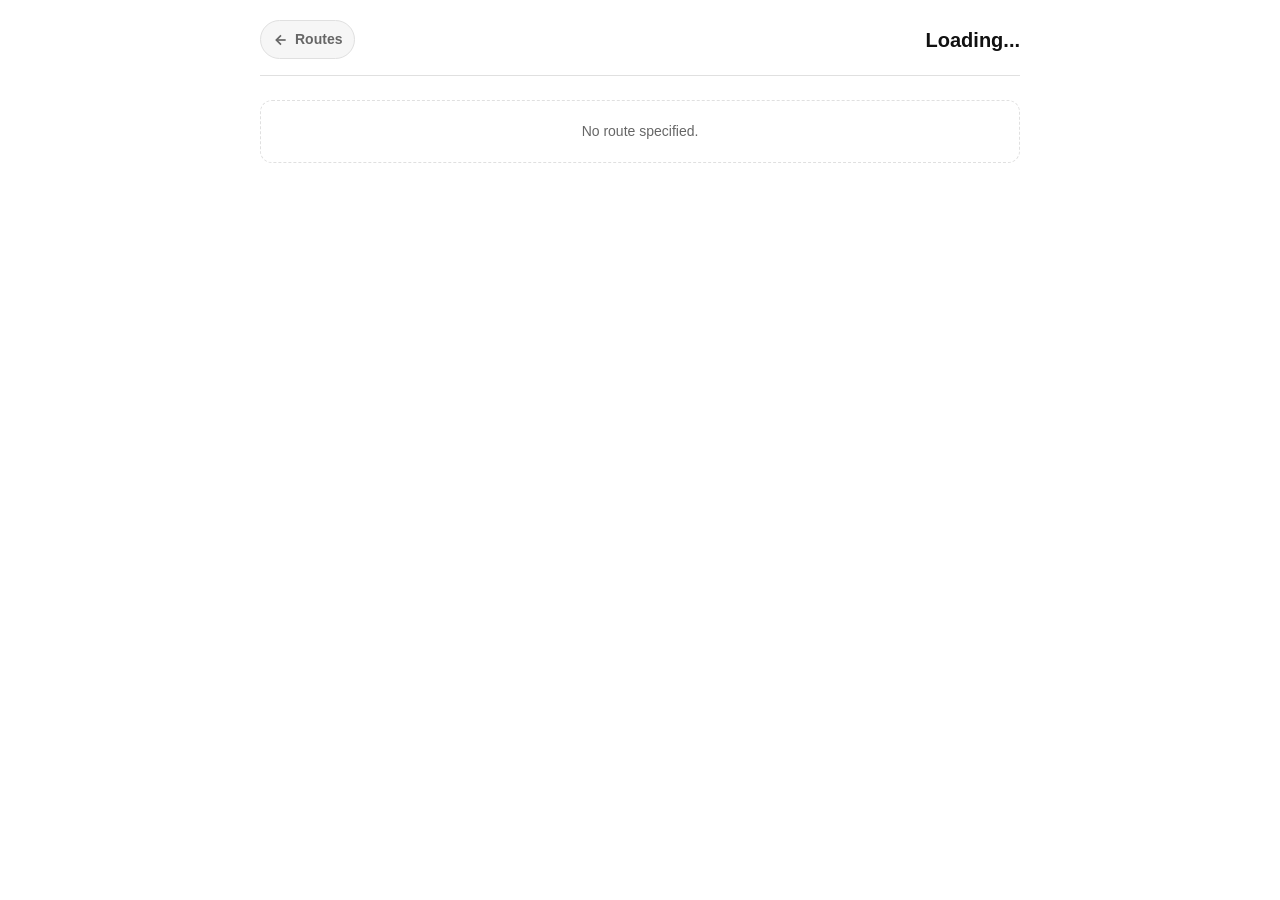
<file: route.html>
<!DOCTYPE html>
<html lang="en">
<head>
    <meta charset="UTF-8">
    <meta name="viewport" content="width=device-width, initial-scale=1.0, viewport-fit=cover">
    <link rel="manifest" href="manifest.json">
    <meta name="theme-color" content="#0f172a">
    <title>Route | Time Table</title>
    <link rel="stylesheet" href="style.css">
</head>
<body>

    <div class="container">
        <header>
            <a href="index.html" class="back-btn" aria-label="Back to routes">
                <svg viewBox="0 0 24 24" width="16" height="16" stroke="currentColor" stroke-width="2.5" fill="none">
                    <line x1="19" y1="12" x2="5" y2="12"></line>
                    <polyline points="12 19 5 12 12 5"></polyline>
                </svg>
                <span>Routes</span>
            </a>
            <h1 class="page-title" id="route-page-title">Loading...</h1>
        </header>

        <main id="route-main-content">
          
        </main>
    </div>

    <script src="js/atac.js" defer></script>
    <script src="js/components.js" defer></script>
    
    <script>
        function selectRoute(routeNumber, tabElement) {
            document.querySelectorAll('.route-content').forEach(c => c.classList.remove('active'));
            const selectedContent = document.getElementById(`route-${routeNumber}`);
            if (selectedContent) selectedContent.classList.add('active');

            document.querySelectorAll('.route-tab').forEach(t => {
                t.classList.remove('active');
                t.setAttribute('aria-selected', 'false');
            });
            tabElement.classList.add('active');
            tabElement.setAttribute('aria-selected', 'true');
        }

        async function loadRouteData() {
            const params = new URLSearchParams(window.location.search);
            const routeId = params.get('id');
            const mainContainer = document.getElementById('route-main-content');
            const titleEl = document.getElementById('route-page-title');

            if (!routeId) {
                mainContainer.innerHTML = '<div class="timetable-placeholder">No route specified.</div>';
                return;
            }

            try {
                const res = await fetch('routes.json');
                const routes = await res.json();
                const route = routes.find(r => r.id === routeId);

                if (!route) {
                    mainContainer.innerHTML = '<div class="timetable-placeholder">Route not found.</div>';
                    return;
                }

           
                if (route.link) {
                    titleEl.innerHTML = `<a href="${route.link}" target="_blank" rel="noopener noreferrer">${route.title}</a>`;
                } else {
                    titleEl.textContent = route.title;
                }
                document.title = `${route.title} | Time Table`;

                let html = '';
                const hasMultipleOptions = route.options.length > 1 && route.options[0].optTitle;

            
                if (hasMultipleOptions) {
                    html += `
                        <section class="selector-section">
                            <div class="selector-title">Select the route</div>
                            <div class="route-tabs" role="tablist" aria-label="Route combinations">
                    `;
                    route.options.forEach((opt, idx) => {
                        const isActive = idx === 0;
                        html += `
                            <button class="route-tab ${isActive ? 'active' : ''}" role="tab" aria-selected="${isActive}" onclick="selectRoute(${idx + 1}, this)">
                                <span class="opt-tag">${opt.optTag}</span>
                                <span class="opt-title">${opt.optTitle}</span>
                            </button>
                        `;
                    });
                    html += `</div></section>`;
                }

             
                route.options.forEach((opt, idx) => {
                    const isActive = idx === 0;
                    html += `<div id="route-${idx + 1}" class="route-content ${isActive ? 'active' : ''}">`;

                    opt.steps.forEach(step => {
                        html += `
                            <section class="step-card">
                                <div class="step-header">
                                    <div class="step-title-group">
                                        <div class="step-title">
                                            <span class="step-number">${step.stepNumber}</span>
                                            <span>${step.operator}</span>
                                            <span class="badge">${step.badge}</span>
                                        </div>
                                        <p class="step-subtitle">${step.subtitle}</p>
                                    </div>
                                </div>
                        `;

                        if (step.type === 'cotral') {
                            html += `<div data-cotral-url="${step.cotralUrl}" data-label="${step.label || 'Cotral Time Table'}"></div>`;
                        } else if (step.type === 'trenitalia') {
                            html += `<div data-treni-station="${step.station}" data-treni-filter="${step.filter || ''}" data-rfi-url="${step.rfiUrl || ''}"></div>`;
                        } else if (step.type === 'atac') {
                            html += `<div data-atac-lines="${step.atacLines}"></div>`;
                        }

                        html += `</section>`;
                    });

                    html += `</div>`;
                });

                mainContainer.innerHTML = html;

                
                if (typeof TransportComponents !== 'undefined') {
                    TransportComponents.initCotral();
                    TransportComponents.initTrenitalia();
                }
                if (typeof ATAC !== 'undefined') {
                    ATAC.initWidgets();
                }

            } catch (err) {
                console.error(err);
                mainContainer.innerHTML = '<div class="timetable-placeholder">Error in loading the route.</div>';
            }
        }

        document.addEventListener('DOMContentLoaded', loadRouteData);
    </script>
</body>
</html>
</file>
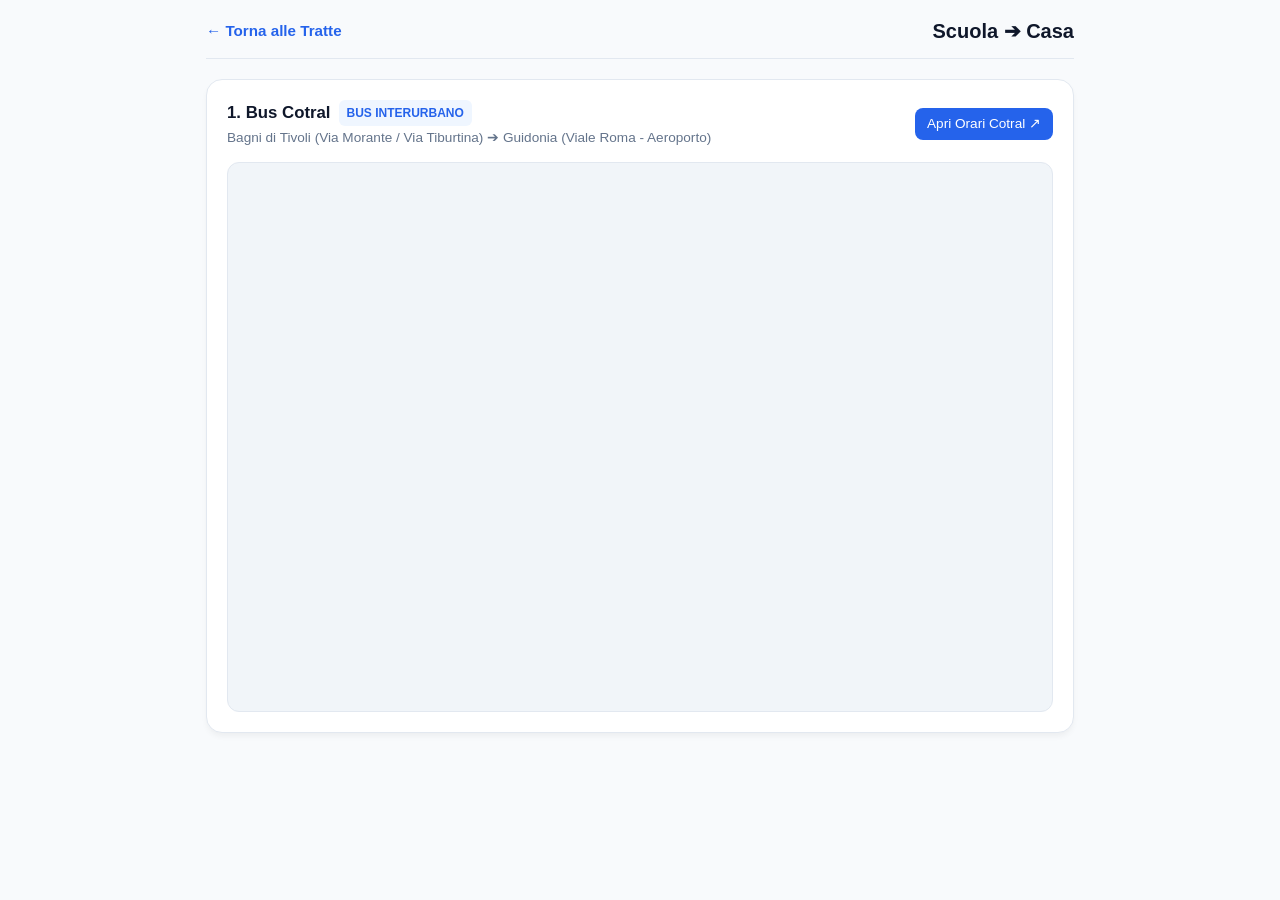
<file: scuola-casaold.html>
<!DOCTYPE html>
<html lang="it">
<head>
    <meta charset="UTF-8">
    <meta name="viewport" content="width=device-width, initial-scale=1.0">
    <link rel="manifest" href="manifest.json">
<meta name="theme-color" content="#2563eb">
    <title>Scuola ➔ Casa | Orari</title>
    <style>
        :root {
            --bg-color: #f8fafc;
            --card-bg: #ffffff;
            --text-primary: #0f172a;
            --text-secondary: #64748b;
            --accent-color: #2563eb;
            --accent-hover: #1d4ed8;
            --border-color: #e2e8f0;
            --radius: 16px;
            --shadow: 0 4px 6px -1px rgba(0, 0, 0, 0.05);
        }

        * {
            box-sizing: border-box;
            margin: 0;
            padding: 0;
        }

        body {
            font-family: -apple-system, BlinkMacSystemFont, "Segoe UI", Roboto, Helvetica, Arial, sans-serif;
            background-color: var(--bg-color);
            color: var(--text-primary);
            line-height: 1.5;
            padding: 16px;
            max-width: 900px;
            margin: 0 auto;
        }

        header {
            display: flex;
            align-items: center;
            justify-content: space-between;
            margin-bottom: 20px;
            padding-bottom: 12px;
            border-bottom: 1px solid var(--border-color);
        }

        .back-btn {
            text-decoration: none;
            color: var(--accent-color);
            font-weight: 600;
            font-size: 0.95rem;
            display: inline-flex;
            align-items: center;
            gap: 6px;
        }

        .page-title {
            font-size: 1.25rem;
            font-weight: 700;
        }

        .section-card {
            background-color: var(--card-bg);
            border: 1px solid var(--border-color);
            border-radius: var(--radius);
            padding: 20px;
            margin-bottom: 20px;
            box-shadow: var(--shadow);
        }

        .section-header {
            display: flex;
            justify-content: space-between;
            align-items: center;
            margin-bottom: 14px;
            flex-wrap: wrap;
            gap: 10px;
        }

        .section-title {
            font-size: 1.05rem;
            font-weight: 700;
            display: flex;
            align-items: center;
            gap: 8px;
        }

        .badge {
            background-color: #eff6ff;
            color: var(--accent-color);
            padding: 4px 8px;
            border-radius: 6px;
            font-size: 0.75rem;
            font-weight: 600;
            text-transform: uppercase;
        }

        .direct-btn {
            display: inline-flex;
            align-items: center;
            padding: 6px 12px;
            background-color: var(--accent-color);
            color: #ffffff;
            text-decoration: none;
            border-radius: 8px;
            font-size: 0.85rem;
            font-weight: 500;
            transition: background-color 0.2s;
            border: none;
            cursor: pointer;
        }

        .direct-btn:hover {
            background-color: var(--accent-hover);
        }

        .iframe-container {
            position: relative;
            width: 100%;
            height: 550px;
            border-radius: 12px;
            overflow: hidden;
            border: 1px solid var(--border-color);
            background-color: #f1f5f9;
        }

        .iframe-container iframe {
            width: 100%;
            height: 100%;
            border: none;
        }

        @media (max-width: 600px) {
            .iframe-container {
                height: 460px;
            }
            .section-header {
                flex-direction: column;
                align-items: flex-start;
            }
        }
    </style>
</head>
<body>

    <header>
        <a href="index.html" class="back-btn">← Torna alle Tratte</a>
        <h1 class="page-title">Scuola ➔ Casa</h1>
    </header>

    <main>
        <section class="section-card">
            <div class="section-header">
                <div>
                    <div class="section-title">
                        <span>1. Bus Cotral</span>
                        <span class="badge">Bus Interurbano</span>
                    </div>
                    <p style="font-size: 0.85rem; color: var(--text-secondary); margin-top: 2px;">
                        Bagni di Tivoli (Via Morante / Via Tiburtina) ➔ Guidonia (Viale Roma - Aeroporto)
                    </p>
                </div>
                <a href="https://cotralspa.it/ricerca-orari/?search=bus&lang=it&departureStopId=60719&departureStopName=GUIDONIA%20|%20Via%20Morante%20Via%20Tiburtina&departureLocalityId=8001858&departureLocalityName=Bagni%20di%20Tivoli&completed=true&lang=it&arriveStopId=60717&arriveStopName=GUIDONIA%20|%20Viale%20Roma%20(Aeroporto)&arriveLocalityId=8007880&arriveLocalityName=Guidonia%20Montecelio&completed=true" target="_blank" rel="noopener" class="direct-btn">
                    Apri Orari Cotral ↗
                </a>
            </div>

            <div class="iframe-container">
                <iframe src="https://cotralspa.it/ricerca-orari/?search=bus&lang=it&departureStopId=60719&departureStopName=GUIDONIA%20|%20Via%20Morante%20Via%20Tiburtina&departureLocalityId=8001858&departureLocalityName=Bagni%20di%20Tivoli&completed=true&lang=it&arriveStopId=60717&arriveStopName=GUIDONIA%20|%20Viale%20Roma%20(Aeroporto)&arriveLocalityId=8007880&arriveLocalityName=Guidonia%20Montecelio&completed=true" title="Cotral Scuola Casa"></iframe>
            </div>
        </section>
    </main>
<script>
  if ('serviceWorker' in navigator) {
    navigator.serviceWorker.register('sw.js');
  }
</script>
</body>
</html>
</file>
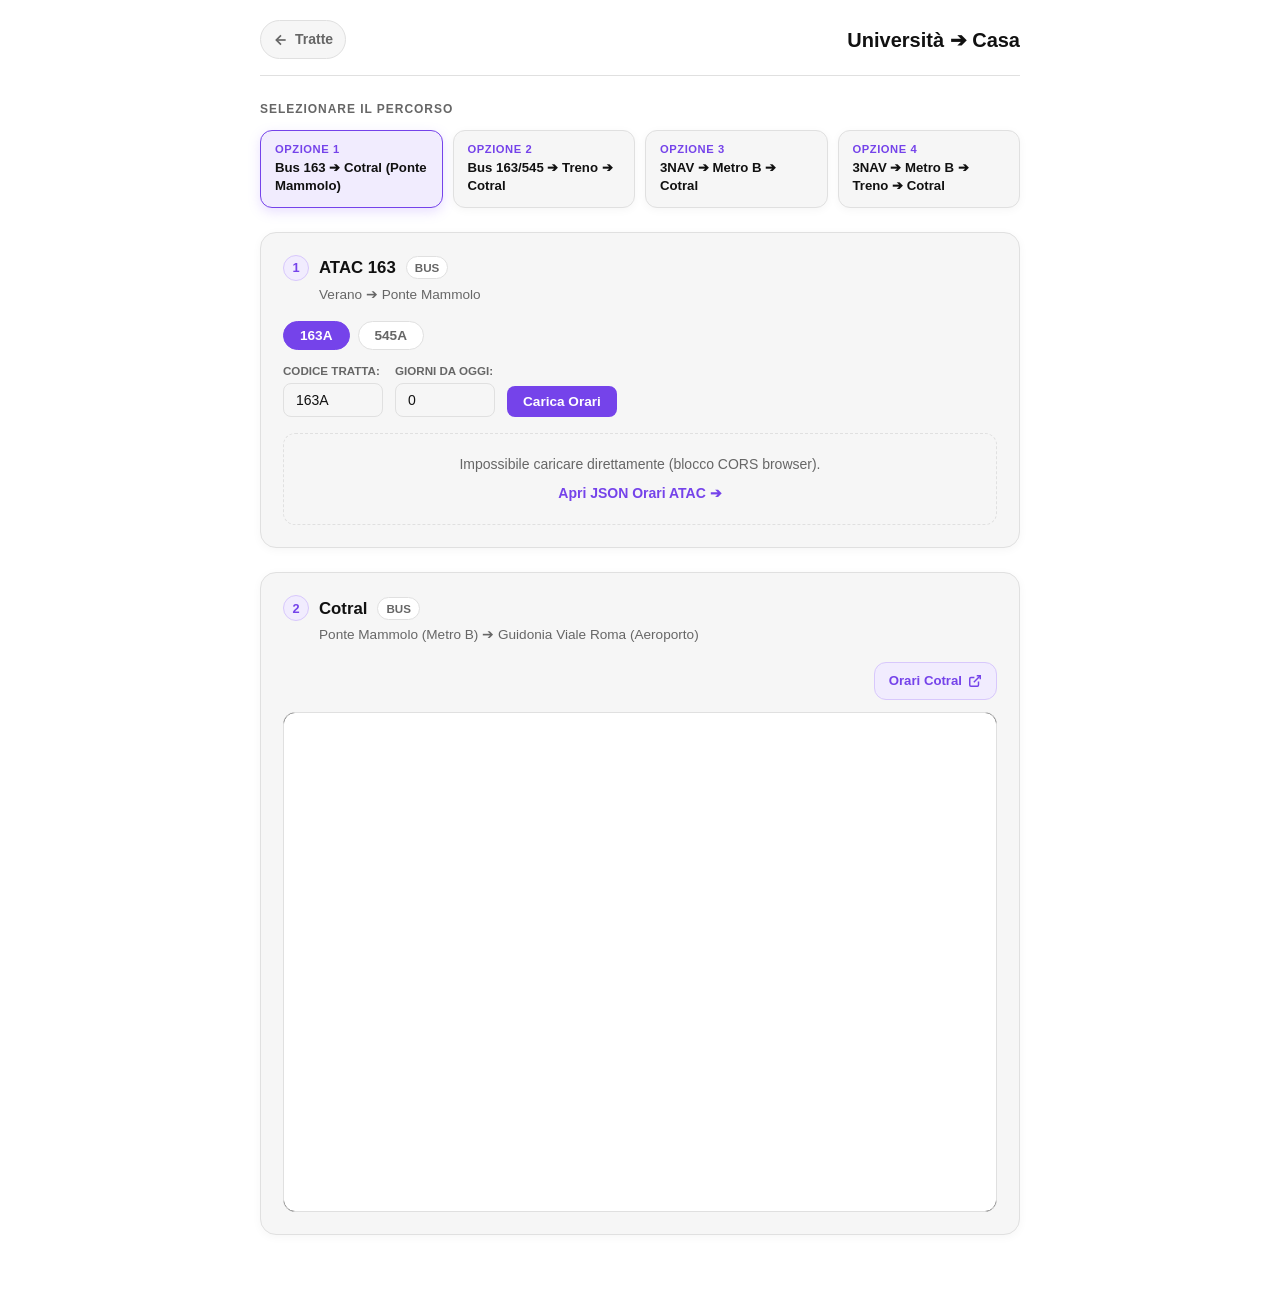
<file: universita-casanew.html>
<!DOCTYPE html>
<html lang="it">
<head>
    <meta charset="UTF-8">
    <meta name="viewport" content="width=device-width, initial-scale=1.0, viewport-fit=cover">
    <link rel="manifest" href="manifest.json">
    <meta name="theme-color" content="#0f172a">
    <title>Università ➔ Casa | Orari</title>
    <link rel="stylesheet" href="style.css">
</head>
<body>

    <div class="container">
      
        <header>
            <a href="index.html" class="back-btn" aria-label="Torna alle Tratte">
                <svg viewBox="0 0 24 24" width="16" height="16" stroke="currentColor" stroke-width="2.5" fill="none">
                    <line x1="19" y1="12" x2="5" y2="12"></line>
                    <polyline points="12 19 5 12 12 5"></polyline>
                </svg>
                <span>Tratte</span>
            </a>
            <h1 class="page-title">Università ➔ Casa</h1>
        </header>

        <main>
            <!-- Routes -->
            <section class="selector-section">
                <div class="selector-title">Selezionare il percorso</div>
                <div class="route-tabs" role="tablist" aria-label="Combinazioni di percorso">
                    <button class="route-tab active" role="tab" aria-selected="true" onclick="selectRoute(1, this)">
                        <span class="opt-tag">Opzione 1</span>
                        <span class="opt-title">Bus 163 ➔ Cotral (Ponte Mammolo)</span>
                    </button>
                    <button class="route-tab" role="tab" aria-selected="false" onclick="selectRoute(2, this)">
                        <span class="opt-tag">Opzione 2</span>
                        <span class="opt-title">Bus 163/545 ➔ Treno ➔ Cotral</span>
                    </button>
                    <button class="route-tab" role="tab" aria-selected="false" onclick="selectRoute(3, this)">
                        <span class="opt-tag">Opzione 3</span>
                        <span class="opt-title">3NAV ➔ Metro B ➔ Cotral</span>
                    </button>
                    <button class="route-tab" role="tab" aria-selected="false" onclick="selectRoute(4, this)">
                        <span class="opt-tag">Opzione 4</span>
                        <span class="opt-title">3NAV ➔ Metro B ➔ Treno ➔ Cotral</span>
                    </button>
                </div>
            </section>

            <!-- PERCORSO 1 -->
            <div id="route-1" class="route-content active">
                <section class="step-card">
                    <div class="step-header">
                        <div class="step-title-group">
                            <div class="step-title">
                                <span class="step-number">1</span>
                                <span>ATAC 163</span>
                                <span class="badge">Bus</span>
                            </div>
                            <p class="step-subtitle">Verano ➔ Ponte Mammolo</p>
                        </div>
                    </div>
                    <div data-atac-lines="163A, 545A"></div>
                </section>

                <section class="step-card">
                    <div class="step-header">
                        <div class="step-title-group">
                            <div class="step-title">
                                <span class="step-number">2</span>
                                <span>Cotral</span>
                                <span class="badge">Bus</span>
                            </div>
                            <p class="step-subtitle">Ponte Mammolo (Metro B) ➔ Guidonia Viale Roma (Aeroporto)</p>
                        </div>
                    </div>
                    <div data-cotral-url="https://cotralspa.it/ricerca-orari/?search=bus&lang=it&departureStopId=61303&departureStopName=ROMA%20|%20Ponte%20Mammolo%20(Metro%20B)&departureLocalityId=998008305&departureLocalityName=Roma%20Ponte%20Mammolo&completed=true&lang=it&arriveStopId=60717&arriveStopName=GUIDONIA%20|%20Viale%20Roma%20(Aeroporto)&arriveLocalityId=8007880&arriveLocalityName=Guidonia%20Montecelio&completed=true" data-label="Orari Cotral"></div>
                </section>
            </div>

            <!-- PERCORSO 2 -->
            <div id="route-2" class="route-content">
                <section class="step-card">
                    <div class="step-header">
                        <div class="step-title-group">
                            <div class="step-title">
                                <span class="step-number">1</span>
                                <span>ATAC</span>
                                <span class="badge">Bus</span>
                            </div>
                            <p class="step-subtitle">Verano ➔ Stazione Tiburtina</p>
                        </div>
                    </div>
                    <div data-atac-lines="163A, 545A"></div>
                </section>

                <section class="step-card">
                    <div class="step-header">
                        <div class="step-title-group">
                            <div class="step-title">
                                <span class="step-number">2</span>
                                <span>Trenitalia</span>
                                <span class="badge">Train FL2</span>
                            </div>
                            <p class="step-subtitle">Partenze da Roma Tiburtina verso Guidonia Montecelio</p>
                        </div>
                    </div>
                    <div data-treni-station="S08409" 
                         data-treni-filter="GUIDONIA,TIVOLI,AVEZZANO,MANDELA,SUBIACO,PESCARA,SULMONA" 
                         data-rfi-url="https://iechub.rfi.it/ArriviPartenze/ArrivalsDepartures/Monitor?placeId=2385&arrivals=False#infoSuccessiveAnchor">
                    </div>
                </section>

                <section class="step-card">
                    <div class="step-header">
                        <div class="step-title-group">
                            <div class="step-title">
                                <span class="step-number">3</span>
                                <span>Cotral</span>
                                <span class="badge">Bus</span>
                            </div>
                            <p class="step-subtitle">Guidonia Colle Fiorito (Stazione FS) ➔ Viale Roma (Aeroporto)</p>
                        </div>
                    </div>
                    <div data-cotral-url="https://cotralspa.it/ricerca-orari/?search=bus&lang=it&departureStopId=60722&departureStopName=GUIDONIA%20COLLE%20FIORITO%20|%20Stazione%20FS&departureLocalityId=8007880&departureLocalityName=Guidonia%20Montecelio&completed=true&lang=it&arriveStopId=60717&arriveStopName=GUIDONIA%20|%20Viale%20Roma%20(Aeroporto)&arriveLocalityId=8007880&arriveLocalityName=Guidonia%20Montecelio&completed=true" data-label="Orari Cotral"></div>
                </section>
            </div>

            <!-- PERCORSO 3 -->
            <div id="route-3" class="route-content">
                <section class="step-card">
                    <div class="step-header">
                        <div class="step-title-group">
                            <div class="step-title">
                                <span class="step-number">1</span>
                                <span>ATAC 3NAV</span>
                                <span class="badge">Bus / Tram</span>
                            </div>
                            <p class="step-subtitle">Verano ➔ Policlinico</p>
                        </div>
                    </div>
                    <div data-atac-lines="3NAVA"></div>
                </section>

                <section class="step-card">
                    <div class="step-header">
                        <div class="step-title-group">
                            <div class="step-title">
                                <span class="step-number">2</span>
                                <span>Metro B</span>
                                <span class="badge">Metro</span>
                            </div>
                            <p class="step-subtitle">Policlinico ➔ Ponte Mammolo (Direzione Rebibbia)</p>
                        </div>
                    </div>
                    <div data-atac-lines="METROBA"></div>
                </section>

                <section class="step-card">
                    <div class="step-header">
                        <div class="step-title-group">
                            <div class="step-title">
                                <span class="step-number">3</span>
                                <span>Cotral</span>
                                <span class="badge">Bus</span>
                            </div>
                            <p class="step-subtitle">Ponte Mammolo (Metro B) ➔ Guidonia Viale Roma (Aeroporto)</p>
                        </div>
                    </div>
                    <div data-cotral-url="https://cotralspa.it/ricerca-orari/?search=bus&lang=it&departureStopId=61303&departureStopName=ROMA%20|%20Ponte%20Mammolo%20(Metro%20B)&departureLocalityId=998008305&departureLocalityName=Roma%20Ponte%20Mammolo&completed=true&lang=it&arriveStopId=60717&arriveStopName=GUIDONIA%20|%20Viale%20Roma%20(Aeroporto)&arriveLocalityId=8007880&arriveLocalityName=Guidonia%20Montecelio&completed=true" data-label="Orari Cotral"></div>
                </section>
            </div>

            <!-- PERCORSO 4 -->
            <div id="route-4" class="route-content">
                <section class="step-card">
                    <div class="step-header">
                        <div class="step-title-group">
                            <div class="step-title">
                                <span class="step-number">1</span>
                                <span>ATAC 3NAV</span>
                                <span class="badge">Bus / Tram</span>
                            </div>
                            <p class="step-subtitle">Verano ➔ Policlinico</p>
                        </div>
                    </div>
                    <div data-atac-lines="3NAVA"></div>
                </section>

                <section class="step-card">
                    <div class="step-header">
                        <div class="step-title-group">
                            <div class="step-title">
                                <span class="step-number">2</span>
                                <span>Metro B</span>
                                <span class="badge">Metro</span>
                            </div>
                            <p class="step-subtitle">Policlinico ➔ Roma Tiburtina (Direzione Rebibbia / Jonio)</p>
                        </div>
                    </div>
                    <div data-atac-lines="METROBA"></div>
                </section>

                <section class="step-card">
                    <div class="step-header">
                        <div class="step-title-group">
                            <div class="step-title">
                                <span class="step-number">3</span>
                                <span>Trenitalia</span>
                                <span class="badge">Train FL2</span>
                            </div>
                            <p class="step-subtitle">Partenze da Roma Tiburtina verso Guidonia Montecelio</p>
                        </div>
                    </div>
                    <div data-treni-station="S08409" 
                         data-treni-filter="GUIDONIA,TIVOLI,AVEZZANO,MANDELA,SUBIACO,PESCARA,SULMONA" 
                         data-rfi-url="https://iechub.rfi.it/ArriviPartenze/ArrivalsDepartures/Monitor?placeId=2385&arrivals=False#infoSuccessiveAnchor">
                    </div>
                </section>

                <section class="step-card">
                    <div class="step-header">
                        <div class="step-title-group">
                            <div class="step-title">
                                <span class="step-number">4</span>
                                <span>Cotral</span>
                                <span class="badge">Bus</span>
                            </div>
                            <p class="step-subtitle">Guidonia Colle Fiorito (Stazione FS) ➔ Viale Roma (Aeroporto)</p>
                        </div>
                    </div>
                    <div data-cotral-url="https://cotralspa.it/ricerca-orari/?search=bus&lang=it&departureStopId=60722&departureStopName=GUIDONIA%20COLLE%20FIORITO%20|%20Stazione%20FS&departureLocalityId=8007880&departureLocalityName=Guidonia%20Montecelio&completed=true&lang=it&arriveStopId=60717&arriveStopName=GUIDONIA%20|%20Viale%20Roma%20(Aeroporto)&arriveLocalityId=8007880&arriveLocalityName=Guidonia%20Montecelio&completed=true" data-label="Orari Cotral"></div>
                </section>
            </div>
        </main>
    </div>

    <script>
        function selectRoute(routeNumber, tabElement) {
            document.querySelectorAll('.route-content').forEach(c => c.classList.remove('active'));
            const selectedContent = document.getElementById(`route-${routeNumber}`);
            if (selectedContent) selectedContent.classList.add('active');

            document.querySelectorAll('.route-tab').forEach(t => {
                t.classList.remove('active');
                t.setAttribute('aria-selected', 'false');
            });
            tabElement.classList.add('active');
            tabElement.setAttribute('aria-selected', 'true');
        }
    </script>

    <script src="js/atac.js" defer></script>
    <script src="js/components.js" defer></script>
</body>
</html>
</file>
<file: style.css>
:root {
    /* Light Theme Palette */
    --bg: #ffffff;
    --surface: #f6f6f6;
    --surface-hover: #ededed;
    --border: #e0e0e0;
    --border-hover: #cccccc;
    
    --text-main: #111111;
    --text-muted: #666666;
    --text-subtle: #999999;
    
    --primary: #7543ea;
    --primary-light: #f1ecfe;
    --primary-border: #d8c8fc;
    
    --metro-b: #00529b;
    --metro-b-light: rgba(0, 82, 155, 0.12);
    
    --danger-bg: #fdeded;
    --danger-text: #e53935;
    --danger-border: #fbcfe8;

    --warning: #e67e22;
    --warning-bg: #fef5e7;
    --warning-border: #fdebd0;

    --info-bg: #f1ecfe;
    --info-text: #7543ea;
    --info-border: #d8c8fc;

    --success: #2e7d32;
    --success-bg: #edf7ed;
    --success-border: #c8e6c9;
    
    --radius-lg: 16px;
    --radius-md: 12px;
    --radius-sm: 8px;
    
    --shadow-subtle: 0 2px 10px rgba(0, 0, 0, 0.04);
    --shadow-elevated: 0 12px 24px -6px rgba(0, 0, 0, 0.08);
    --font: -apple-system, BlinkMacSystemFont, "SF Pro Display", "SF Pro Text", "Segoe UI", Roboto, Helvetica, sans-serif;
}

@media (prefers-color-scheme: dark) {
    :root {
        /* Dark Theme */
        --bg: #000000;
        --surface: #121212;
        --surface-hover: #1e1e1e;
        --border: #242424;
        --border-hover: #383838;
        
        --text-main: #ffffff;
        --text-muted: #a0a0a0;
        --text-subtle: #666666;
        
        --primary: #a882ff;
        --primary-light: rgba(168, 130, 255, 0.15);
        --primary-border: rgba(168, 130, 255, 0.35);
        
        --metro-b: #38bdf8;
        --metro-b-light: rgba(56, 189, 248, 0.15);
        
        --danger-bg: rgba(229, 57, 53, 0.2);
        --danger-text: #f87171;
        --danger-border: rgba(229, 57, 53, 0.4);

        --warning: #fbbf24;
        --warning-bg: rgba(230, 126, 34, 0.2);
        --warning-border: rgba(230, 126, 34, 0.4);

        --info-bg: rgba(168, 130, 255, 0.15);
        --info-text: #a882ff;
        --info-border: rgba(168, 130, 255, 0.35);

        --success: #4ade80;
        --success-bg: rgba(46, 125, 50, 0.2);
        --success-border: rgba(46, 125, 50, 0.4);
        
        --shadow-subtle: 0 2px 10px rgba(0, 0, 0, 0.8);
        --shadow-elevated: 0 12px 24px -6px rgba(0, 0, 0, 0.9);
    }
    
    .iframe-container iframe {
        filter: invert(0.92) hue-rotate(180deg) contrast(1.05);
        background-color: #000000;
    }
}

* { box-sizing: border-box; margin: 0; padding: 0; -webkit-tap-highlight-color: transparent; }

a, a:visited, a:hover, a:active {
    color: inherit;
    text-decoration: none;
}

body {
    font-family: var(--font);
    background-color: var(--bg);
    color: var(--text-main);
    line-height: 1.5;
    display: flex;
    flex-direction: column;
    min-height: 100vh;
    padding: 20px 16px 40px 16px;
    transition: background-color 0.3s ease, color 0.3s ease;
}

.container { max-width: 760px; margin: 0 auto; width: 100%; }

/* Header */
header {
    display: flex;
    align-items: center;
    justify-content: space-between;
    margin-bottom: 24px;
    padding-bottom: 16px;
    border-bottom: 1px solid var(--border);
}

.back-btn {
    text-decoration: none;
    color: var(--text-muted);
    font-weight: 600;
    font-size: 0.875rem;
    display: inline-flex;
    align-items: center;
    gap: 6px;
    padding: 8px 12px;
    border-radius: 9999px;
    background-color: var(--surface);
    border: 1px solid var(--border);
    transition: all 0.2s ease;
}

.back-btn:hover {
    color: var(--primary);
    border-color: var(--primary-border);
    background-color: var(--primary-light);
}

.page-title { font-size: 1.25rem; font-weight: 700; color: var(--text-main); }

/* Routes */
.selector-section { margin-bottom: 24px; }
.selector-title {
    font-size: 0.75rem;
    font-weight: 700;
    text-transform: uppercase;
    letter-spacing: 0.08em;
    color: var(--text-muted);
    margin-bottom: 12px;
}

.route-tabs {
    display: grid;
    grid-template-columns: repeat(auto-fit, minmax(170px, 1fr));
    gap: 10px;
}

.route-tab {
    background-color: var(--surface);
    border: 1px solid var(--border);
    border-radius: var(--radius-md);
    padding: 12px 14px;
    cursor: pointer;
    text-align: left;
    transition: all 0.2s ease;
    box-shadow: var(--shadow-subtle);
    display: flex;
    flex-direction: column;
    gap: 4px;
    font-family: inherit;
}

.route-tab:hover { border-color: var(--border-hover); }
.route-tab.active {
    border-color: var(--primary);
    background-color: var(--primary-light);
    box-shadow: 0 4px 12px rgba(168, 130, 255, 0.25);
}

.route-tab .opt-tag {
    font-size: 0.7rem;
    font-weight: 700;
    color: var(--primary);
    text-transform: uppercase;
    letter-spacing: 0.05em;
}

.route-tab .opt-title {
    font-size: 0.825rem;
    font-weight: 600;
    color: var(--text-main);
    line-height: 1.35;
}

.route-content {
    display: none;
    opacity: 0;
    transform: translateY(6px);
    transition: opacity 0.25s ease, transform 0.25s ease;
}

.route-content.active {
    display: block;
    opacity: 1;
    transform: translateY(0);
}

.step-card {
    background-color: var(--surface);
    border: 1px solid var(--border);
    border-radius: var(--radius-lg);
    padding: 22px;
    margin-bottom: 24px;
    box-shadow: var(--shadow-subtle);
}

.step-header {
    display: flex;
    justify-content: space-between;
    align-items: flex-start;
    margin-bottom: 16px;
    gap: 12px;
    flex-wrap: wrap;
}

.step-title-group { display: flex; flex-direction: column; gap: 4px; }
.step-title { font-size: 1.05rem; font-weight: 700; display: flex; align-items: center; gap: 10px; }
.step-number {
    display: inline-flex;
    align-items: center;
    justify-content: center;
    width: 26px;
    height: 26px;
    border-radius: 50%;
    background-color: var(--primary-light);
    color: var(--primary);
    font-size: 0.8rem;
    font-weight: 700;
    border: 1px solid var(--primary-border);
}

.badge {
    background-color: var(--bg);
    color: var(--text-muted);
    border: 1px solid var(--border);
    padding: 2px 8px;
    border-radius: 9999px;
    font-size: 0.725rem;
    font-weight: 600;
    text-transform: uppercase;
}

.step-subtitle { font-size: 0.85rem; color: var(--text-muted); margin-left: 36px; }

.direct-btn {
    display: inline-flex;
    align-items: center;
    gap: 6px;
    padding: 8px 14px;
    background-color: var(--primary-light);
    color: var(--primary);
    border: 1px solid var(--primary-border);
    text-decoration: none;
    border-radius: var(--radius-md);
    font-size: 0.825rem;
    font-weight: 600;
    transition: all 0.2s ease;
    cursor: pointer;
    font-family: inherit;
}

.direct-btn:hover { background-color: var(--primary); color: #ffffff; }

.timetable-controls { display: flex; flex-direction: column; gap: 12px; margin-bottom: 16px; }
.lines-list { display: flex; gap: 8px; flex-wrap: wrap; }
.line-btn {
    background-color: var(--bg);
    border: 1px solid var(--border);
    padding: 6px 16px;
    border-radius: 9999px;
    font-size: 0.85rem;
    font-weight: 600;
    color: var(--text-muted);
    cursor: pointer;
    font-family: inherit;
}
.line-btn.active { background-color: var(--primary); color: #fff; border-color: var(--primary); }

.control-inputs { display: flex; gap: 12px; align-items: flex-end; flex-wrap: wrap; }
.input-item { display: flex; flex-direction: column; gap: 4px; }
.input-item label { font-size: 0.725rem; font-weight: 600; color: var(--text-muted); text-transform: uppercase; }
.input-item input {
    padding: 8px 12px;
    border-radius: var(--radius-sm);
    border: 1px solid var(--border);
    background: var(--surface);
    color: var(--text-main);
    font-size: 0.875rem;
    width: 100px;
}

.fetch-btn {
    padding: 8px 16px;
    background-color: var(--primary);
    color: #fff;
    border: none;
    border-radius: var(--radius-sm);
    font-weight: 600;
    cursor: pointer;
    font-size: 0.85rem;
}

.timetable-wrapper { margin-top: 10px; overflow-x: auto; }
.atac-table { width: 100%; border-collapse: collapse; font-size: 0.875rem; }
.atac-table th, .atac-table td { padding: 10px 14px; border-bottom: 1px solid var(--border); text-align: left; }
.atac-table th { background-color: var(--primary-light); color: var(--primary); font-size: 0.75rem; text-transform: uppercase; }
.atac-table td.hour-cell { font-weight: 700; color: var(--primary); width: 80px; }

.timetable-placeholder {
    padding: 20px; text-align: center; color: var(--text-muted); border: 1px dashed var(--border); border-radius: var(--radius-md); font-size: 0.875rem;
}

/* Trains */
.iframe-container { position: relative; width: 100%; height: 500px; border-radius: var(--radius-md); overflow: hidden; border: 1px solid var(--border); background-color: #000000 !important; }
.iframe-container iframe { 
    width: 100%; 
    height: 100%; 
    border: none; 
    background-color: #000000 !important; 
    color-scheme: dark;
}

.train-list { display: flex; flex-direction: column; gap: 10px; }
.train-item { display: flex; align-items: center; justify-content: space-between; padding: 12px 16px; background: var(--bg); border: 1px solid var(--border); border-radius: var(--radius-md); }
.train-time { font-size: 1.2rem; font-weight: 700; color: var(--primary); }
.train-dest { font-size: 0.9rem; font-weight: 600; }
.train-meta { font-size: 0.78rem; color: var(--text-muted); }
.status-badge { padding: 4px 10px; border-radius: 9999px; font-size: 0.75rem; font-weight: 700; }
.status-badge.ontime { background-color: var(--success-bg); color: var(--success); }
.status-badge.delay { background-color: var(--warning-bg); color: var(--warning); }
</file>
